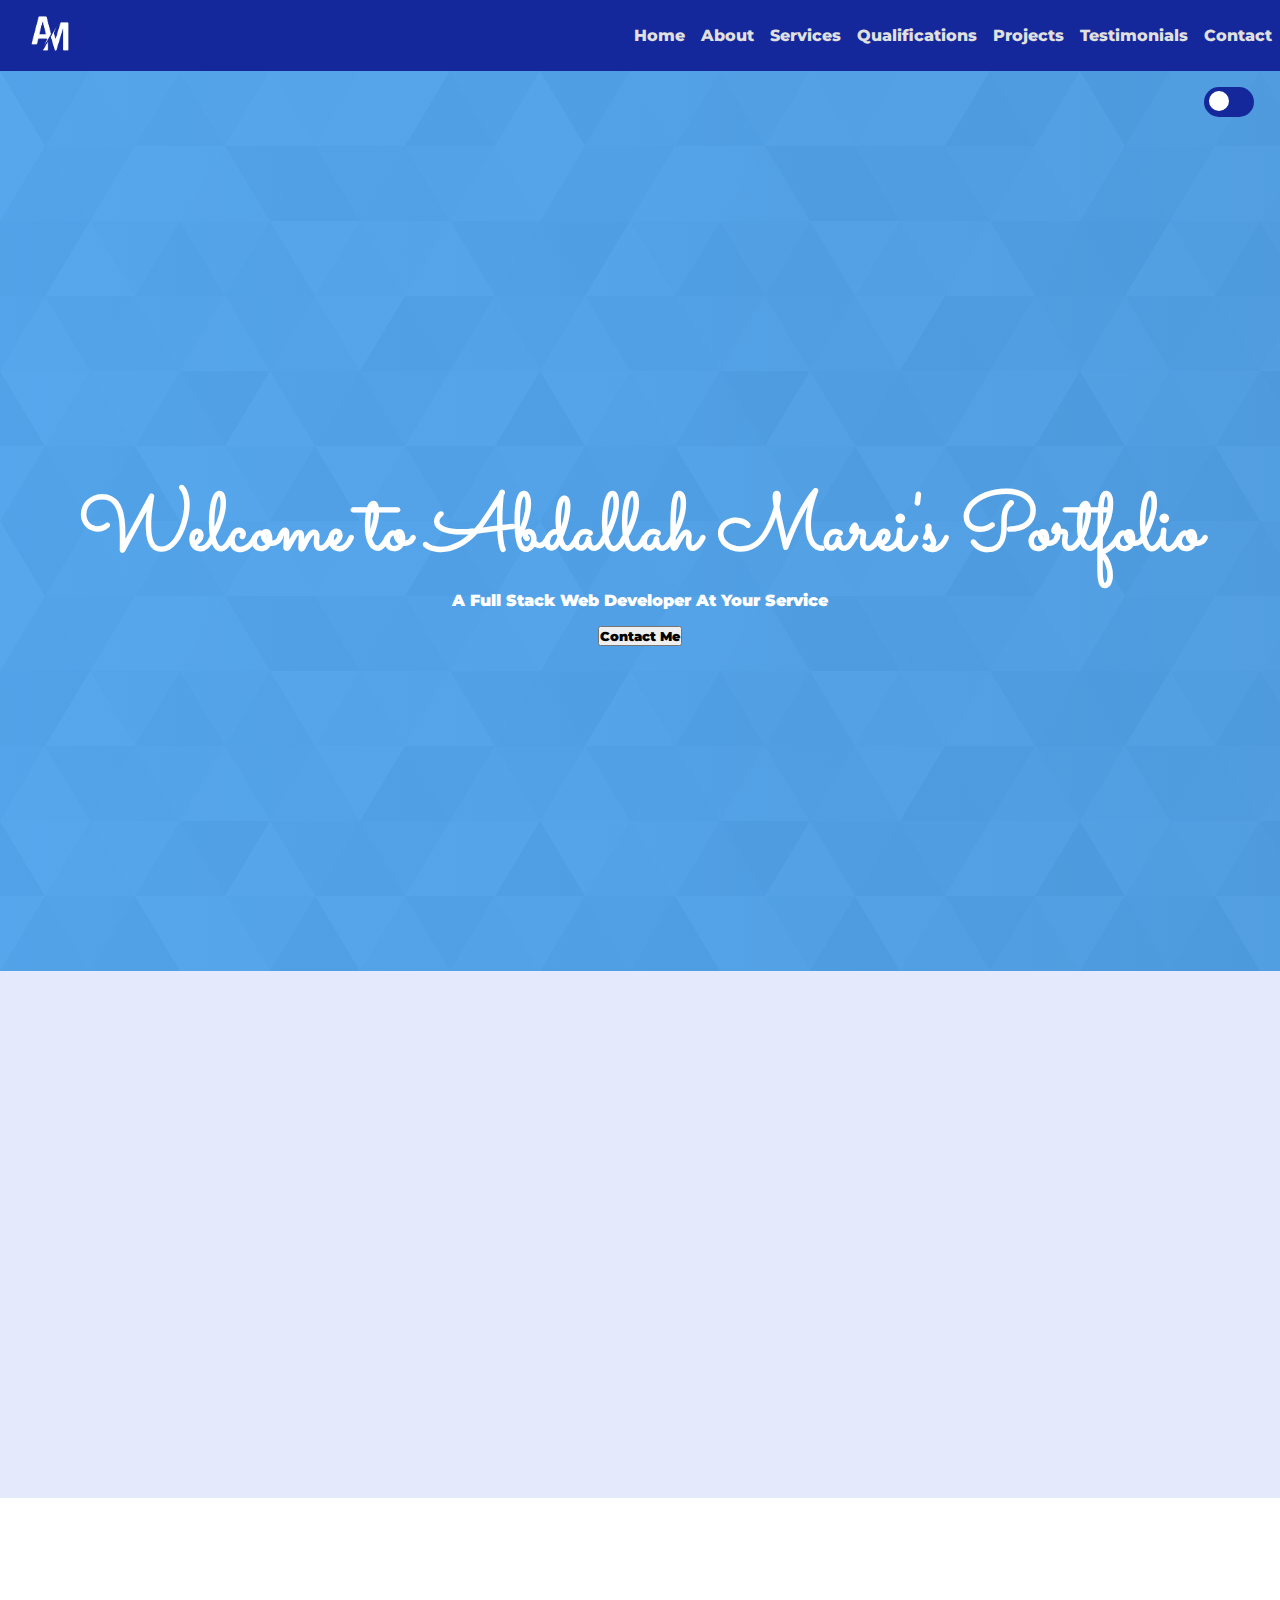
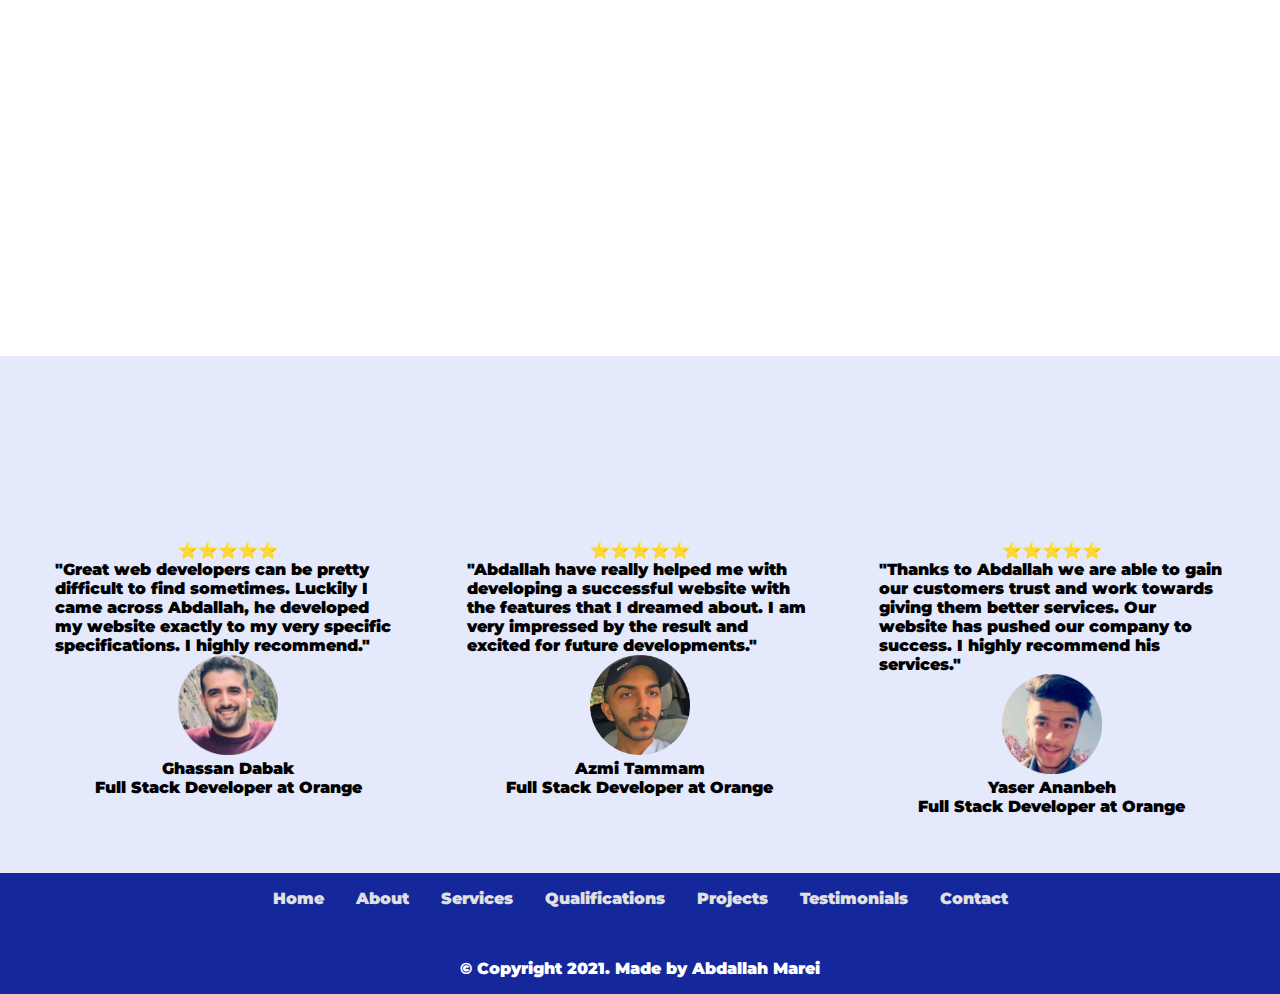
<file: Sourcecode/index.html>
<!DOCTYPE html>
<html lang="en">
<head>
    <meta charset="UTF-8">
    <meta http-equiv="X-UA-Compatible" content="IE=edge">
    <meta name="viewport" content="width=device-width, initial-scale=1.0">
    <meta name="description" content="The portfolio of full stack web developer Abdallah Marei">
    <meta name="keywords" content="HTML5, CSS3, Bootstrap v4.6">
    <link rel="stylesheet" href="https://cdn.jsdelivr.net/npm/bootstrap@4.6.0/dist/css/bootstrap.min.css" integrity="sha384-B0vP5xmATw1+K9KRQjQERJvTumQW0nPEzvF6L/Z6nronJ3oUOFUFpCjEUQouq2+l" crossorigin="anonymous">
    <link rel="stylesheet" href="https://cdnjs.cloudflare.com/ajax/libs/font-awesome/6.0.0-beta2/css/all.min.css" integrity="sha512-YWzhKL2whUzgiheMoBFwW8CKV4qpHQAEuvilg9FAn5VJUDwKZZxkJNuGM4XkWuk94WCrrwslk8yWNGmY1EduTA==" crossorigin="anonymous" referrerpolicy="no-referrer" />
    <link rel="stylesheet" href="https://unpkg.com/aos@next/dist/aos.css" />
    <link rel="stylesheet" href="style.css">
    
    <title>Abdallah Marei's Portfolio</title>
</head>
<body>
    <header>
    <nav class="navbar">
        <div class="logo">
            <a href="#home-page"><img src="images/logo1.png" alt="A picture of the logo for the website"></a>
        </div>
        <div class="toggle-button">
            <span class="bar"></span>
            <span class="bar"></span>
            <span class="bar"></span>
        </div>
        <div class="navbar-links">
            <ul>
                <li><a href="#home-page">Home</a></li>
                <li><a href="#about-page">About</a></li>
                <li><a href="#services-page">Services</a></li>
                <li><a href="skills.html">Qualifications</a></li>
                <li><a href="skills.html">Projects</a></li>
                <li><a href="#testimonials-page">Testimonials</a></li>
                <li><a href="contact.html">Contact</a></li>
            </ul>
        </div>
    </nav>
</header>
<main>

    <section id="home-page">
      <div class="dark-mode">
         <input type="checkbox" class="checkbox-darkmode" id="toggle-darkmode">

      </div>
        <div class="home" >
            <h1>Welcome to Abdallah Marei's Portfolio</h1>
            <p>A Full Stack Web Developer At Your Service</p>
            <a href="contact.html"><button type="button" class="btn btn-light"><strong>Contact Me</strong></button></a>
        </div>
    </section>

    <section class="about" id="about-page">
      <h2 data-aos="fade-up" data-aos-duration="2000"><strong>About</strong></h2>
      <hr data-aos="fade-up" data-aos-duration="2000">
      <div class="about-container">
        <div data-aos="fade-up" data-aos-duration="2000" class="description">
          <p>My name is Abdallah Marei and I am a full stack web developer. I graduated from the University of Jordan as a Mechanical Engineer but I realized quickly that it was not for me, that is why I decided to follow my passion and start my career as a developer. Changing my career was the best decision in my life because now work is no longer work it is fun.</p>
          <p>Feel free to contact me if you have any work you think I am suited for. I am looking forward to working with you.</p>
          <a href="Abdallah Marei Resume.pdf" download=""><button type="button" class="btn btn-primary"><strong>Download My CV</strong></button></a>
        </div>
        <div class="profile-picture">
          <img data-aos="fade-up" data-aos-duration="2000" src="images/abdallah.png" alt="A picture of Abdallah Marei">
        </div>
      </div>
    </section>

    <section class="services" id="services-page">
        <h2 data-aos="fade-up" data-aos-duration="2000"><strong>Services</strong></h2>
        <hr data-aos="fade-up" data-aos-duration="2000">
        <div class="services-container">
           <div data-aos="fade-up" data-aos-duration="2000" class="first-service">
            <i class="fas fa-desktop"></i>
            <h3><strong>Web development</strong></h3>
            <p>My skills in web development are versatile, I am an expert in Html5, CSS3, Javascript, PHP and React. In the future I am sure I will have more at my disposal.</p>
           </div>
           <div data-aos="fade-up" data-aos-duration="2000" class="second-service">
            <i class="fas fa-mobile-alt"></i>
            <h3><strong>Mobile App development</strong></h3>
            <p>Building Mobile applications is a necessity at this day and age, that is why I have learned Flutter and Swift to build IOS and Android applications for my clients.</p>
           </div>
           <div data-aos="fade-up" data-aos-duration="2000" class="third-container">
            <i class="fas fa-chalkboard-teacher"></i>
            <h3><strong>Programming Teacher</strong></h3>
            <p>In my spare time I like to teach Programming for other people because I think it is wrong not share ones knowledge with others. Which is why I regularly teach others.</p>
           </div>
        </div>
    </section>

    <section class="testimonials" id="testimonials-page">
        <h2 data-aos="fade-up" data-aos-duration="2000"><strong>Testimonials</strong></h2>
        <hr data-aos="fade-up" data-aos-duration="2000">
        <h3 data-aos="fade-up" data-aos-duration="2000"><strong>Here is what my clients have said about me</strong></h3>
        <div class="testimonials-container">
            <div class="first-testimonial">
                <p>⭐⭐⭐⭐⭐</p>
                <blockquote><strong>"Great web developers can be pretty difficult to find sometimes. Luckily I came across Abdallah, he developed my website exactly to my very specific specifications. I highly recommend."</strong></blockquote>
                <img src="images/ghassan.png" alt="A picture of Ghassan dabak">
                <p>Ghassan Dabak</p>
                <p>Full Stack Developer at Orange</p>
            </div>
            <div class="second-testimonial">
                <p>⭐⭐⭐⭐⭐</p>
                <blockquote><strong>"Abdallah have really helped me with developing a successful website with the features that I dreamed about. I am very impressed by the result and excited for future developments."</strong></blockquote>
                <img src="images/azmi.png" alt="A picture of Azmi Tammam">
                <p>Azmi Tammam</p>
                <p>Full Stack Developer at Orange</p>
            </div>
            <div class="third-testimonial">
                <p>⭐⭐⭐⭐⭐</p>
                <blockquote><strong>"Thanks to Abdallah we are able to gain our customers trust and work towards giving them better services. Our website has pushed our company to success. I highly recommend his services."</strong></blockquote>
                <img src="images/yaser.png" alt="A picture of Yaser Ananbeh">
                <p>Yaser Ananbeh</p>
                <p>Full Stack Developer at Orange</p>
            </div>
        </div>
        <div id="carouselExampleCaptions" class="carousel slide" data-ride="carousel">
            <ol class="carousel-indicators">
              <li data-target="#carouselExampleCaptions" data-slide-to="0" class="active"></li>
              <li data-target="#carouselExampleCaptions" data-slide-to="1"></li>
              <li data-target="#carouselExampleCaptions" data-slide-to="2"></li>
            </ol>
            <div  class="carousel-inner">
              <div class="carousel-item active">
                <img src="images/ghassan.png" class="d-block w-100" alt="A picture of Ghassan dabak">
                <div class="carousel-caption d-md-block">
                  <h5>"One of the best developers I met."</h5>
                  <p>Ghassan Dabak, Full Stack Developer at Orange</p>
                </div>
              </div>
              <div class="carousel-item">
                <img src="images/azmi.png" class="d-block w-100" alt="A picture of Azmi Tammam">
                <div class="carousel-caption d-md-block">
                  <h5>"You want a good product, go with Abdallah."</h5>
                  <p>Azmi Tammam, Full Stack Developer at Orange</p>
                </div>
              </div>
              <div class="carousel-item">
                <img src="images/yaser.png" class="d-block w-100" alt="A picture of Yaser Ananbeh">
                <div class="carousel-caption d-md-block">
                  <h5>"Fastest delivery of a website I have ever seen."</h5>
                  <p>Yaser Ananbeh, Full Stack Developer at Orange</p>
                </div>
              </div>
            </div>
            <a class="carousel-control-prev" href="#carouselExampleCaptions" role="button" data-slide="prev">
              <span class="carousel-control-prev-icon" aria-hidden="true"></span>
              <span class="sr-only">Previous</span>
            </a>
            <a class="carousel-control-next" href="#carouselExampleCaptions" role="button" data-slide="next">
              <span class="carousel-control-next-icon" aria-hidden="true"></span>
              <span class="sr-only">Next</span>
            </a>
          </div>
    </section>

    
</main>


        <footer>
             <div class="navbar-links-footer">
                <ul>
                    <li><a href="#home-page">Home</a></li>
                    <li><a href="#about-page">About</a></li>
                    <li><a href="#services-page">Services</a></li>
                    <li><a href="skills.html">Qualifications</a></li>
                    <li><a href="skills.html">Projects</a></li>
                    <li><a href="#testimonials-page">Testimonials</a></li>
                    <li><a href="contact.html">Contact</a></li>
                </ul>
             </div>
             <div class="icons">
               <a href="https://www.linkedin.com/in/abdallah-marei/" target="_blank"><i class="fab fa-linkedin-in"></i></a>
                <a href="https://github.com/AbdallahMarei" target="_blank"><i class="fab fa-github"></i></a>
                <a href="https://www.facebook.com/abdullah.mari" target="_blank"><i class="fab fa-facebook-f"></i></a>
             </div>
             <p>&copy Copyright 2021. Made by Abdallah Marei</p>
        </footer>




    <script src="https://code.jquery.com/jquery-3.5.1.slim.min.js" integrity="sha384-DfXdz2htPH0lsSSs5nCTpuj/zy4C+OGpamoFVy38MVBnE+IbbVYUew+OrCXaRkfj" crossorigin="anonymous"></script>
    <script src="https://cdn.jsdelivr.net/npm/bootstrap@4.6.0/dist/js/bootstrap.bundle.min.js" integrity="sha384-Piv4xVNRyMGpqkS2by6br4gNJ7DXjqk09RmUpJ8jgGtD7zP9yug3goQfGII0yAns" crossorigin="anonymous"></script>
    <script src="https://unpkg.com/aos@next/dist/aos.js"></script>
  <script>
    AOS.init();
  </script>
    <script src="script.js"></script>
</body>
</html>
</file>
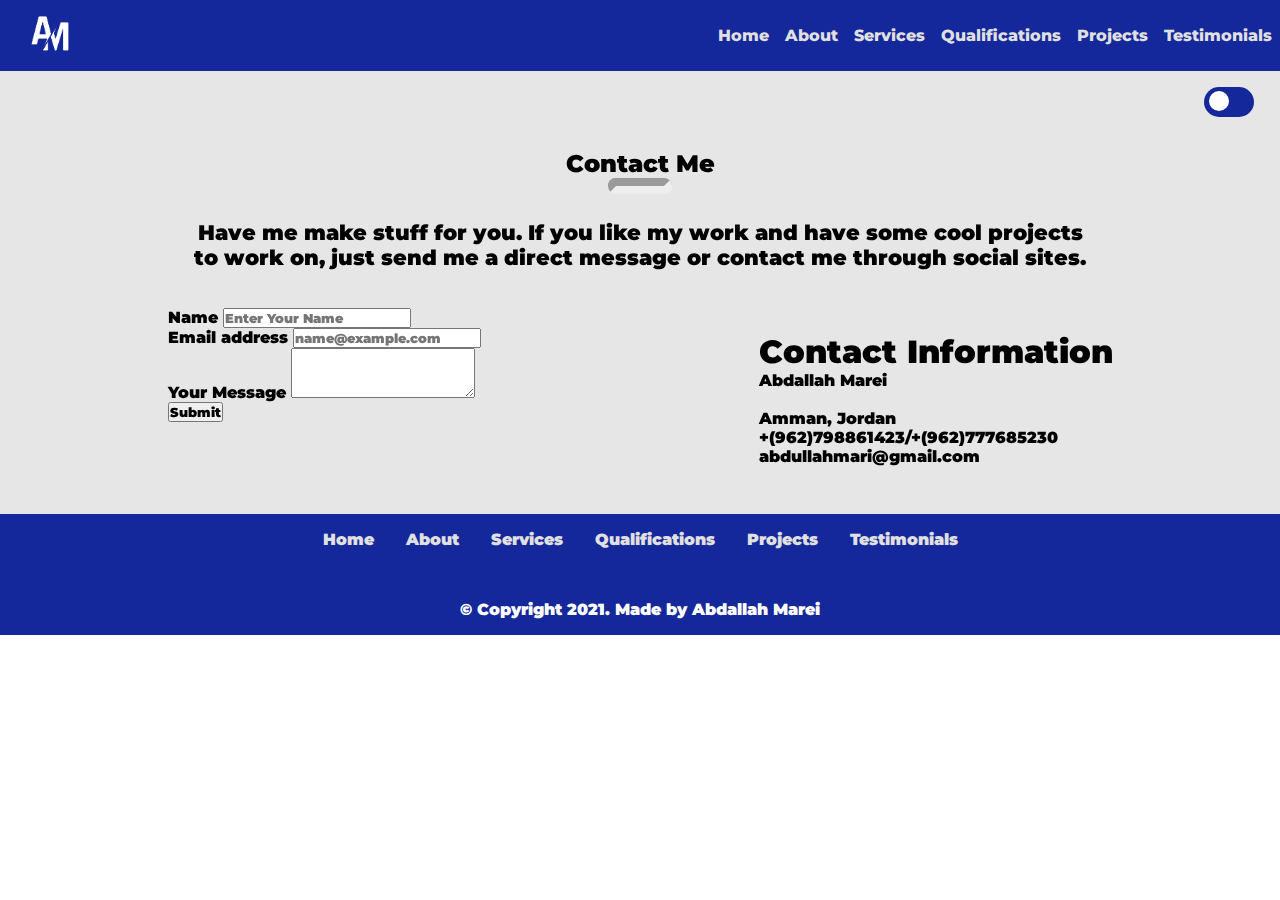
<file: Sourcecode/contact.html>
<!DOCTYPE html>
<html lang="en">
<head>
    <meta charset="UTF-8">
    <meta http-equiv="X-UA-Compatible" content="IE=edge">
    <meta name="viewport" content="width=device-width, initial-scale=1.0">
    <meta name="description" content="The portfolio of full stack web developer Abdallah Marei">
    <meta name="keywords" content="HTML5, CSS3, Bootstrap v4.6">
    <link rel="stylesheet" href="https://cdn.jsdelivr.net/npm/bootstrap@4.6.0/dist/css/bootstrap.min.css" integrity="sha384-B0vP5xmATw1+K9KRQjQERJvTumQW0nPEzvF6L/Z6nronJ3oUOFUFpCjEUQouq2+l" crossorigin="anonymous">
    <link rel="stylesheet" href="https://cdnjs.cloudflare.com/ajax/libs/font-awesome/6.0.0-beta2/css/all.min.css" integrity="sha512-YWzhKL2whUzgiheMoBFwW8CKV4qpHQAEuvilg9FAn5VJUDwKZZxkJNuGM4XkWuk94WCrrwslk8yWNGmY1EduTA==" crossorigin="anonymous" referrerpolicy="no-referrer" />
    <link rel="stylesheet" href="https://unpkg.com/aos@next/dist/aos.css" />
    <link rel="stylesheet" href="style.css">

    <title>Contact Me</title>
</head>
<body>
    <header>
    <nav class="navbar">
        <div class="logo">
            <a href="#home-page"><img src="images/logo1.png" alt="A picture of the logo for the website"></a>
        </div>
        <div class="toggle-button">
            <span class="bar"></span>
            <span class="bar"></span>
            <span class="bar"></span>
        </div>
        <div class="navbar-links">
            <ul>
                <li><a href="index.html">Home</a></li>
                <li><a href="index.html">About</a></li>
                <li><a href="index.html">Services</a></li>
                <li><a href="skills.html">Qualifications</a></li>
                <li><a href="skills.html">Projects</a></li>
                <li><a href="index.html">Testimonials</a></li>
            </ul>
        </div>
    </nav>
</header>

<main>
    <section class="contactme" id="contactme-page">
        <div class="dark-mode">
            <input type="checkbox" class="checkbox-darkmode" id="toggle-darkmode">
   
         </div>
        <h2 data-aos="fade-up" data-aos-duration="2000"><strong>Contact Me</strong></h2>
        <hr data-aos="fade-up" data-aos-duration="2000">
        <h3 data-aos="fade-up" data-aos-duration="2000"><strong>Have me make stuff for you. If you like my work and have some cool projects to work on, just send me a direct message or contact me through social sites.</strong></h3>
        <div class="contactme-container">
            <form data-aos="fade-up" data-aos-duration="2000" action="mailto:abdullahmari@gmail.com" enctype="text/plain" id="contact-form">
                <div class="form-group">
                    <label for="exampleFormControlInput1">Name</label>
                    <input type="text" class="form-control name-input" id="exampleFormControlInput1" placeholder="Enter Your Name" required>
                  </div>
                <div class="form-group">
                  <label for="exampleFormControlInput1">Email address</label>
                  <input type="email" class="form-control email-input" id="exampleFormControlInput1" placeholder="name@example.com" required>
                </div>
                <div class="form-group">
                  <label for="exampleFormControlTextarea1">Your Message</label>
                  <textarea class="form-control text-input" id="exampleFormControlTextarea1" rows="3" required></textarea>
                </div>
                <button type="submit" class="btn btn-primary"><strong>Submit</strong></button>
              </form>
            <div class="contact-info">
              <p data-aos="fade-up" data-aos-duration="2000">Contact Information</p>
              <p data-aos="fade-up" data-aos-duration="2000">Abdallah Marei</p>
              <br>
              <p data-aos="fade-up" data-aos-duration="2000"><i class="fas fa-map-marker-alt"></i> Amman, Jordan</p>
              <p data-aos="fade-up" data-aos-duration="2000"><i class="fas fa-phone"></i> +(962)798861423/+(962)777685230</p>
              <p data-aos="fade-up" data-aos-duration="2000"><i class="fas fa-envelope"></i> abdullahmari@gmail.com</p>

            </div>
        </div>
    </section>
</main>

<footer>
    <div class="navbar-links-footer">
       <ul>
           <li><a href="index.html">Home</a></li>
           <li><a href="index.html">About</a></li>
           <li><a href="index.html">Services</a></li>
           <li><a href="skills.html">Qualifications</a></li>
           <li><a href="skills.html">Projects</a></li>
           <li><a href="index.html">Testimonials</a></li>
       </ul>
    </div>
    <div class="icons">
      <a href="https://www.linkedin.com/in/abdallah-marei/" target="_blank"><i class="fab fa-linkedin-in"></i></a>
       <a href="https://github.com/AbdallahMarei" target="_blank"><i class="fab fa-github"></i></a>
       <a href="https://www.facebook.com/abdullah.mari" target="_blank"><i class="fab fa-facebook-f"></i></a>
    </div>
    <p>&copy Copyright 2021. Made by Abdallah Marei</p>
</footer>



    <script src="https://code.jquery.com/jquery-3.5.1.slim.min.js" integrity="sha384-DfXdz2htPH0lsSSs5nCTpuj/zy4C+OGpamoFVy38MVBnE+IbbVYUew+OrCXaRkfj" crossorigin="anonymous"></script>
    <script src="https://cdn.jsdelivr.net/npm/bootstrap@4.6.0/dist/js/bootstrap.bundle.min.js" integrity="sha384-Piv4xVNRyMGpqkS2by6br4gNJ7DXjqk09RmUpJ8jgGtD7zP9yug3goQfGII0yAns" crossorigin="anonymous"></script>
    <script src="https://unpkg.com/aos@next/dist/aos.js"></script>
  <script>
    AOS.init();
  </script>
    <script src="contactscript.js"></script>
</body>
</html>
</file>
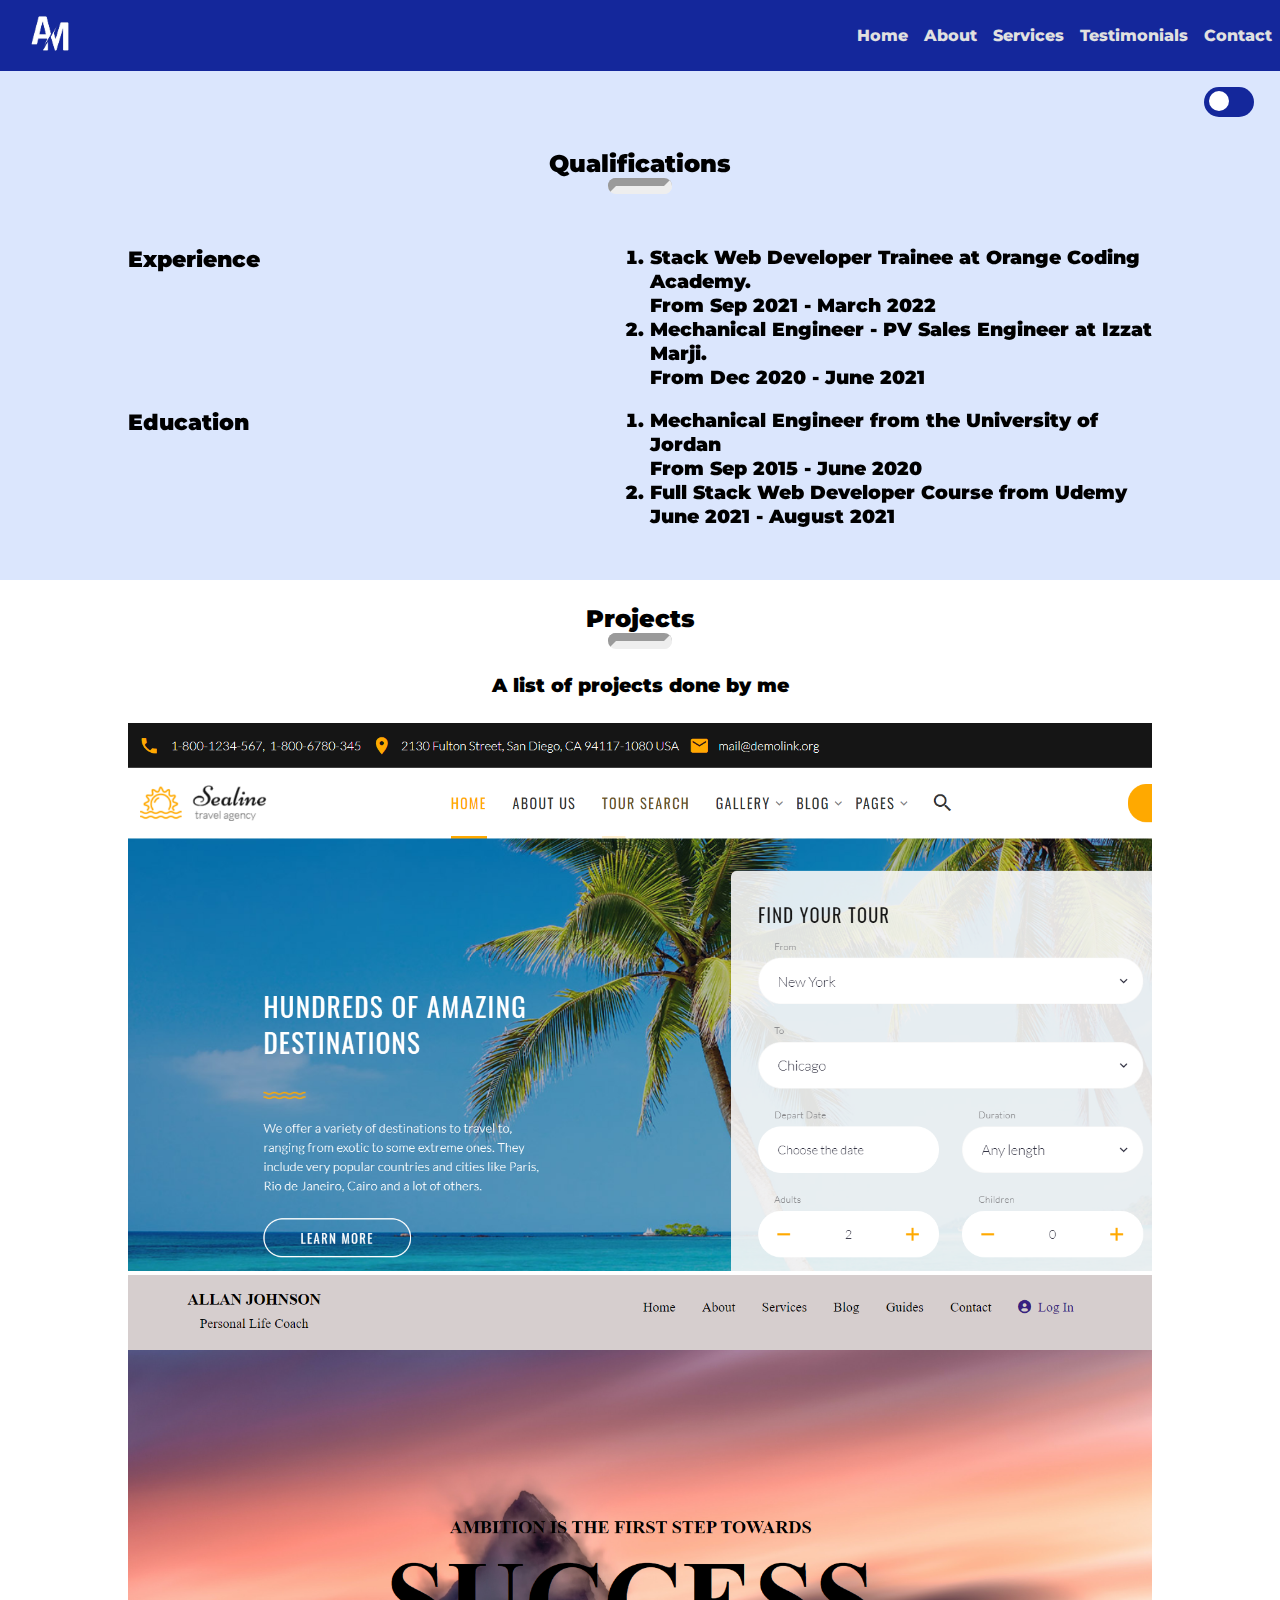
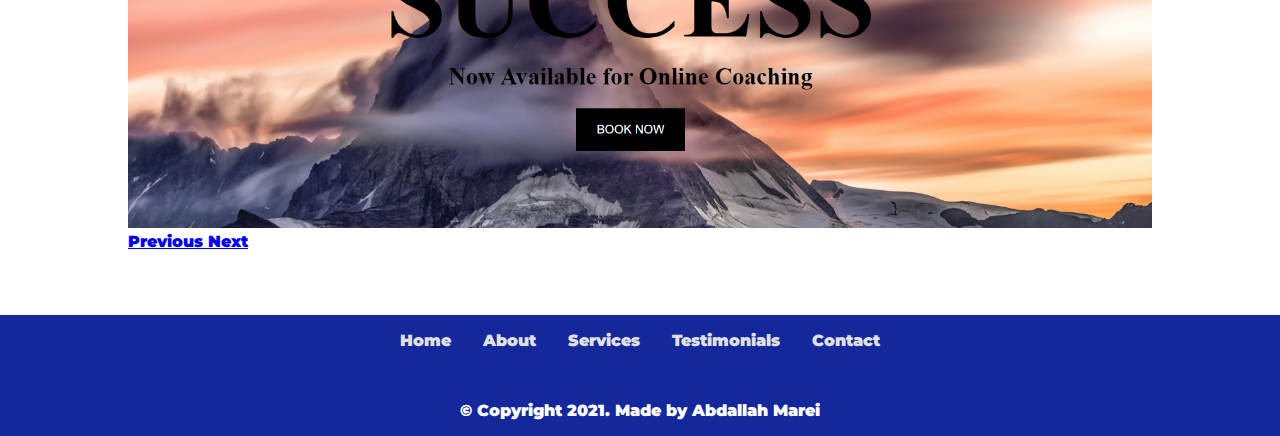
<file: Sourcecode/skills.html>
<!DOCTYPE html>
<html lang="en">
<head>
    <meta charset="UTF-8">
    <meta http-equiv="X-UA-Compatible" content="IE=edge">
    <meta name="viewport" content="width=device-width, initial-scale=1.0">
    <meta name="description" content="The portfolio of full stack web developer Abdallah Marei">
    <meta name="keywords" content="HTML5, CSS3, Bootstrap v4.6">
    <link rel="stylesheet" href="https://cdn.jsdelivr.net/npm/bootstrap@4.6.0/dist/css/bootstrap.min.css" integrity="sha384-B0vP5xmATw1+K9KRQjQERJvTumQW0nPEzvF6L/Z6nronJ3oUOFUFpCjEUQouq2+l" crossorigin="anonymous">
    <link rel="stylesheet" href="https://cdnjs.cloudflare.com/ajax/libs/font-awesome/6.0.0-beta2/css/all.min.css" integrity="sha512-YWzhKL2whUzgiheMoBFwW8CKV4qpHQAEuvilg9FAn5VJUDwKZZxkJNuGM4XkWuk94WCrrwslk8yWNGmY1EduTA==" crossorigin="anonymous" referrerpolicy="no-referrer" />
    <link rel="stylesheet" href="https://unpkg.com/aos@next/dist/aos.css" />
    <link rel="stylesheet" href="style.css">

    <title>Qualifications</title>
</head>
<body>
    <header>
        <nav class="navbar">
            <div class="logo">
                <a href="#home-page"><img src="images/logo1.png" alt="A picture of the logo for the website"></a>
            </div>
            <div class="toggle-button">
                <span class="bar"></span>
                <span class="bar"></span>
                <span class="bar"></span>
            </div>
            <div class="navbar-links">
                <ul>
                    <li><a href="index.html">Home</a></li>
                    <li><a href="index.html">About</a></li>
                    <li><a href="index.html">Services</a></li>
                    <li><a href="index.html">Testimonials</a></li>
                    <li><a href="contact.html">Contact</a></li>
                </ul>
            </div>
        </nav>
    </header>

    <main>
        <section class="qualifications" id="qualifications-page">
            <div class="dark-mode">
                <input type="checkbox" class="checkbox-darkmode" id="toggle-darkmode">
       
             </div>
            <h2 data-aos="fade-up" data-aos-duration="2000"><strong>Qualifications</strong></h2>
            <hr data-aos="fade-up" data-aos-duration="2000">
            <div class="table">
            <div class="first-cell">
                <h3 data-aos="fade-up" data-aos-duration="2000"><strong>Experience</strong></h3>
            </div>
            <div data-aos="fade-up" data-aos-duration="2000" class="second-cell">
                <ol>
                    <li><strong>Stack Web Developer Trainee</strong>  at Orange Coding Academy.
                        <p>From Sep 2021 - March 2022</p>
                    </li>
                    <li><strong>Mechanical Engineer - PV Sales Engineer</strong> at Izzat Marji.
                        <p>From Dec 2020 - June 2021</p> 
                    </li>
                </ol>
            </div>
            <div class="first-cell">
                <h3 data-aos="fade-up" data-aos-duration="2000"><strong>Education</strong></h3>
            </div>
            <div data-aos="fade-up" data-aos-duration="2000" class="second-cell">
                <ol>
                    <li><strong>Mechanical Engineer</strong> from the University of Jordan
                        <p>From Sep 2015 - June 2020</p>
                    </li>
                    <li><strong>Full Stack Web Developer Course</strong> from Udemy
                        <p>June 2021 - August 2021</p> 
                    </li>
                </ol>
            </div>
        </div>
        </section>
        
    
        <section class="projects" id="projects-page">
            <h2><strong>Projects</strong></h2>
            <hr>
            <h3><strong>A list of projects done by me</strong></h3>
            <div id="carouselExampleFade" class="carousel slide carousel-fade" data-ride="carousel" style="width: 80%; margin: 0 auto;">
                <div class="carousel-inner">
                  <div class="carousel-item active">
                    <a href="sealine/sealine.html"><img src="images/project1.PNG" class="d-block" alt="A picture of my first project"></a>
                  </div>
                  <div class="carousel-item">
                    <a href="lifecoach/lifecoach.html"><img src="images/project2.PNG" class="d-block" alt="A picture of my second project"></a>
                  </div>
                </div>
                <a class="carousel-control-prev" href="#carouselExampleFade" role="button" data-slide="prev">
                  <span class="carousel-control-prev-icon" aria-hidden="true"></span>
                  <span class="sr-only">Previous</span>
                </a>
                <a class="carousel-control-next" href="#carouselExampleFade" role="button" data-slide="next">
                  <span class="carousel-control-next-icon" aria-hidden="true"></span>
                  <span class="sr-only">Next</span>
                </a>
              </div>
        </section>
    </main>


<footer>
    <div class="navbar-links-footer">
       <ul>
           <li><a href="index.html">Home</a></li>
           <li><a href="index.html">About</a></li>
           <li><a href="index.html">Services</a></li>
           <li><a href="index.html">Testimonials</a></li>
           <li><a href="contact.html">Contact</a></li>
       </ul>
    </div>
    <div class="icons">
      <a href="https://www.linkedin.com/in/abdallah-marei/" target="_blank"><i class="fab fa-linkedin-in"></i></a>
       <a href="https://github.com/AbdallahMarei" target="_blank"><i class="fab fa-github"></i></a>
       <a href="https://www.facebook.com/abdullah.mari" target="_blank"><i class="fab fa-facebook-f"></i></a>
    </div>
    <p>&copy Copyright 2021. Made by Abdallah Marei</p>
</footer>


    <script src="https://code.jquery.com/jquery-3.5.1.slim.min.js" integrity="sha384-DfXdz2htPH0lsSSs5nCTpuj/zy4C+OGpamoFVy38MVBnE+IbbVYUew+OrCXaRkfj" crossorigin="anonymous"></script>
    <script src="https://cdn.jsdelivr.net/npm/bootstrap@4.6.0/dist/js/bootstrap.bundle.min.js" integrity="sha384-Piv4xVNRyMGpqkS2by6br4gNJ7DXjqk09RmUpJ8jgGtD7zP9yug3goQfGII0yAns" crossorigin="anonymous"></script>
    <script src="https://unpkg.com/aos@next/dist/aos.js"></script>
  <script>
    AOS.init();
  </script>
    <script src="script.js"></script>
</body>
</html>
</file>
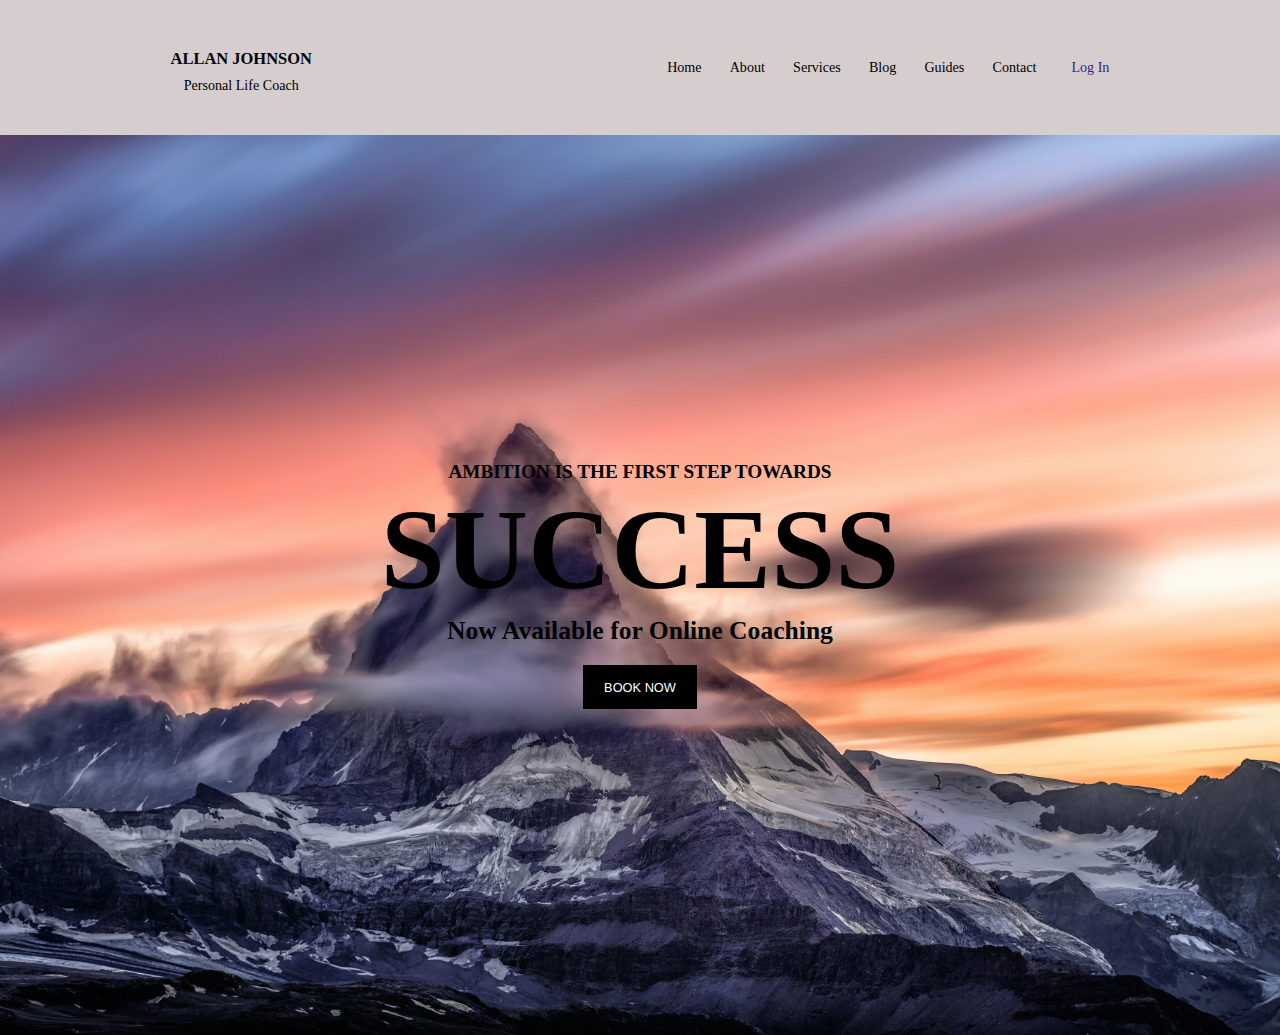
<file: Sourcecode/lifecoach/lifecoach.html>
<!DOCTYPE html>
<html lang="en">
<head>
    <meta charset="UTF-8">
    <meta http-equiv="X-UA-Compatible" content="IE=edge">
    <meta name="viewport" content="width=device-width, initial-scale=1.0">
    <title>ALLAN</title>
    <link rel="stylesheet" href="style.css">
    <link rel="stylesheet" href="https://cdnjs.cloudflare.com/ajax/libs/font-awesome/6.0.0-beta2/css/all.min.css" integrity="sha512-YWzhKL2whUzgiheMoBFwW8CKV4qpHQAEuvilg9FAn5VJUDwKZZxkJNuGM4XkWuk94WCrrwslk8yWNGmY1EduTA==" crossorigin="anonymous" referrerpolicy="no-referrer" />
</head>
<body>
    <nav class="navbar">
        <div class="brand">
            <h3>ALLAN JOHNSON</h3>
            <p>Personal Life Coach</p>
        </div>
        <a href="#" class="toggle-button">
            <span class="bar"></span>
            <span class="bar"></span>
            <span class="bar"></span>
        </a>
        <div class="navbar-links">
            <ul>
                <li><a href="#">Home</a></li>
                <li><a href="#">About</a></li>
                <li><a href="#">Services</a></li>
                <li><a href="#">Blog</a></li>
                <li><a href="#">Guides</a></li>
                <li><a href="#">Contact</a></li>
            </ul>
            <a href="#" class="icon"><i class="fas fa-user-circle"></i>Log In</a>
        </div>
    </nav>
    <section class="one">
        <div class="home">
            <h4>AMBITION IS THE FIRST STEP TOWARDS</h4>
            <h1>SUCCESS</h1>
            <h3>Now Available for Online Coaching</h3>
            <button type="button" class="book-now">BOOK NOW</button>
        </div>
    </section>
      <script src="script.js"></script>
</body>
</html>
</file>
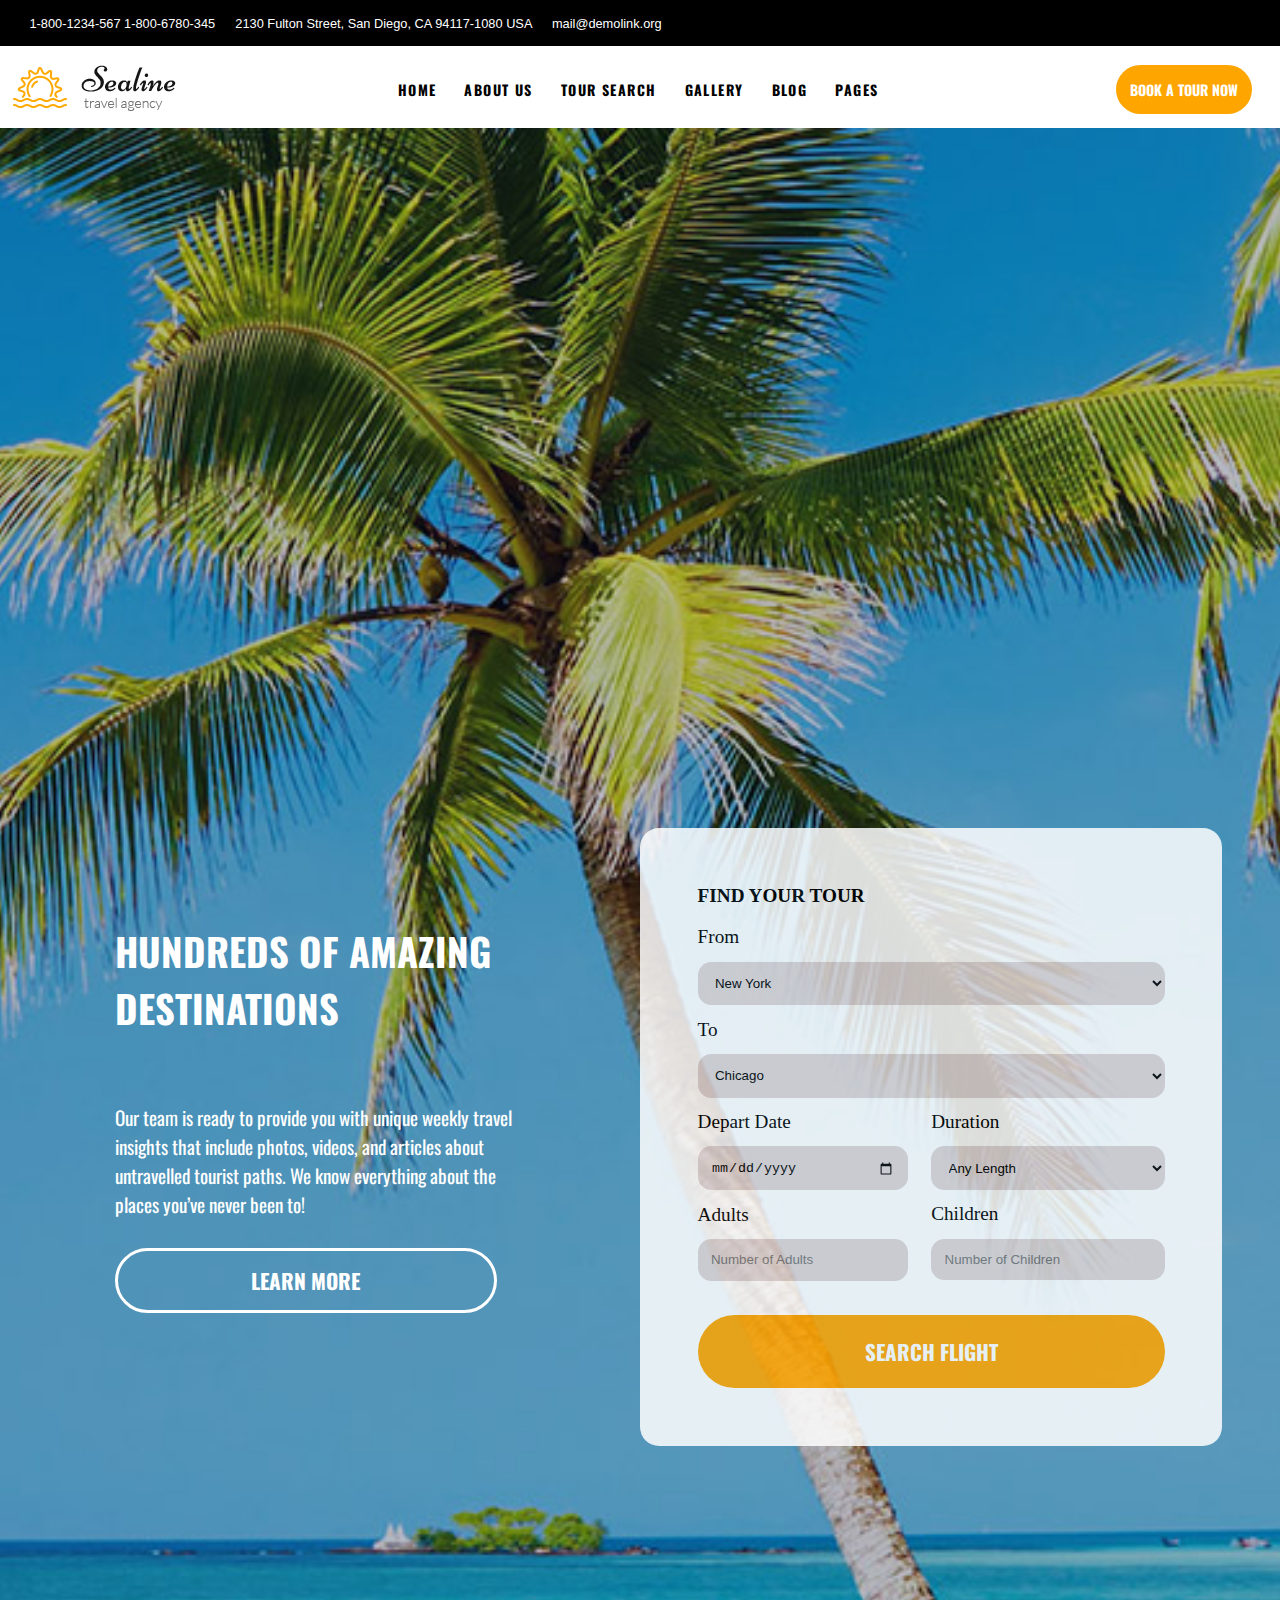
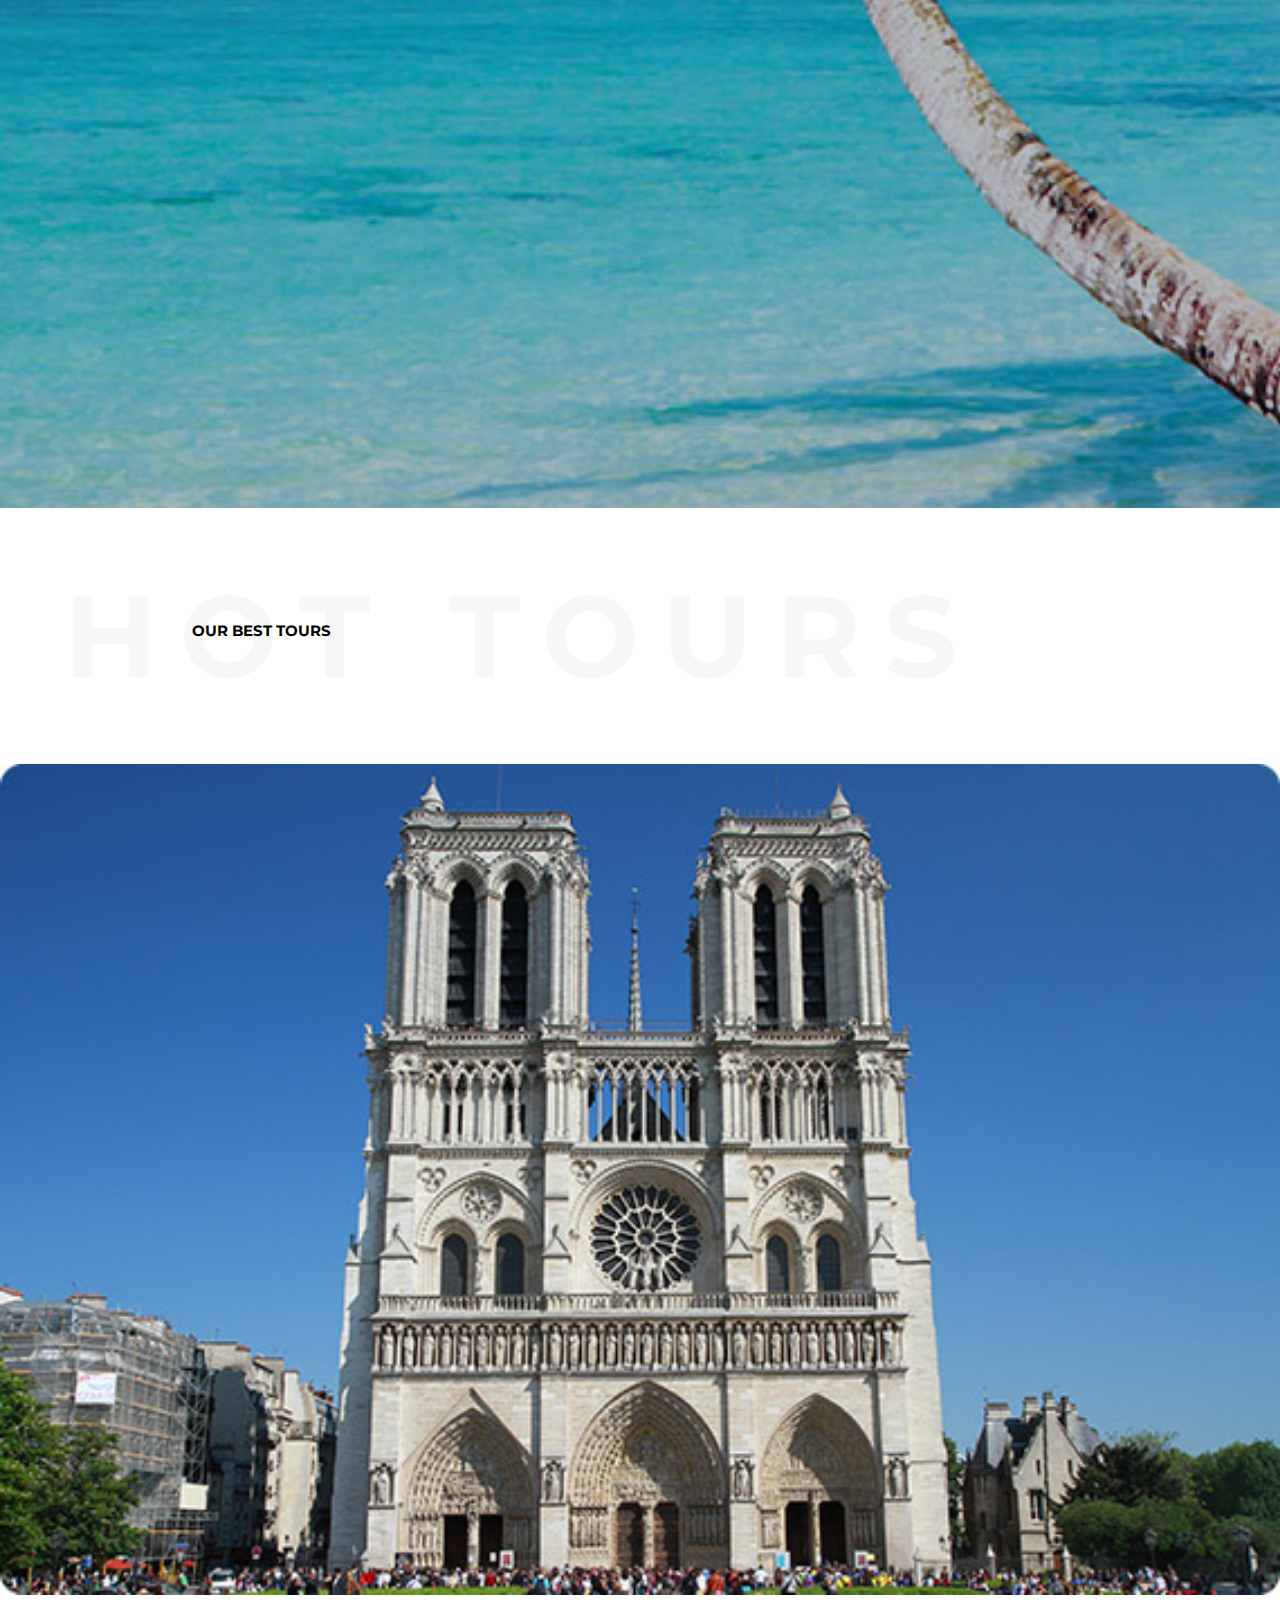
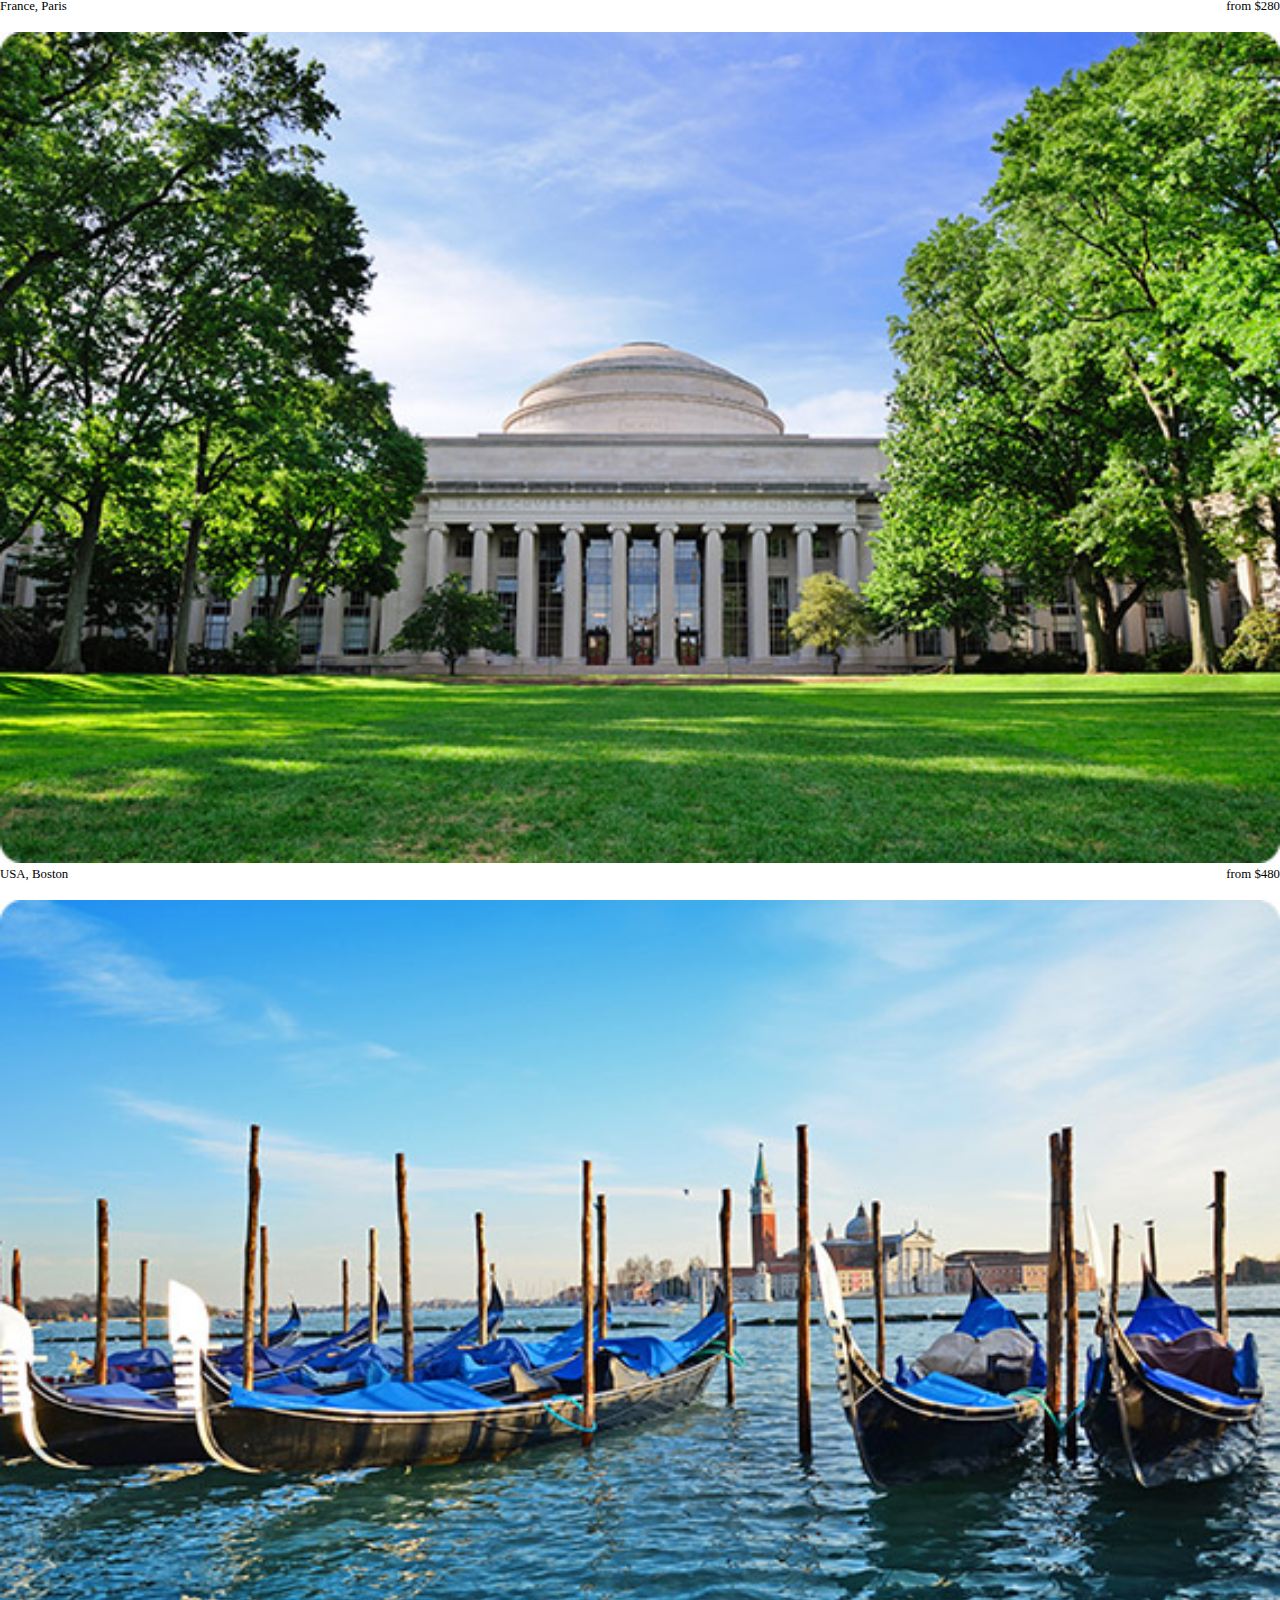
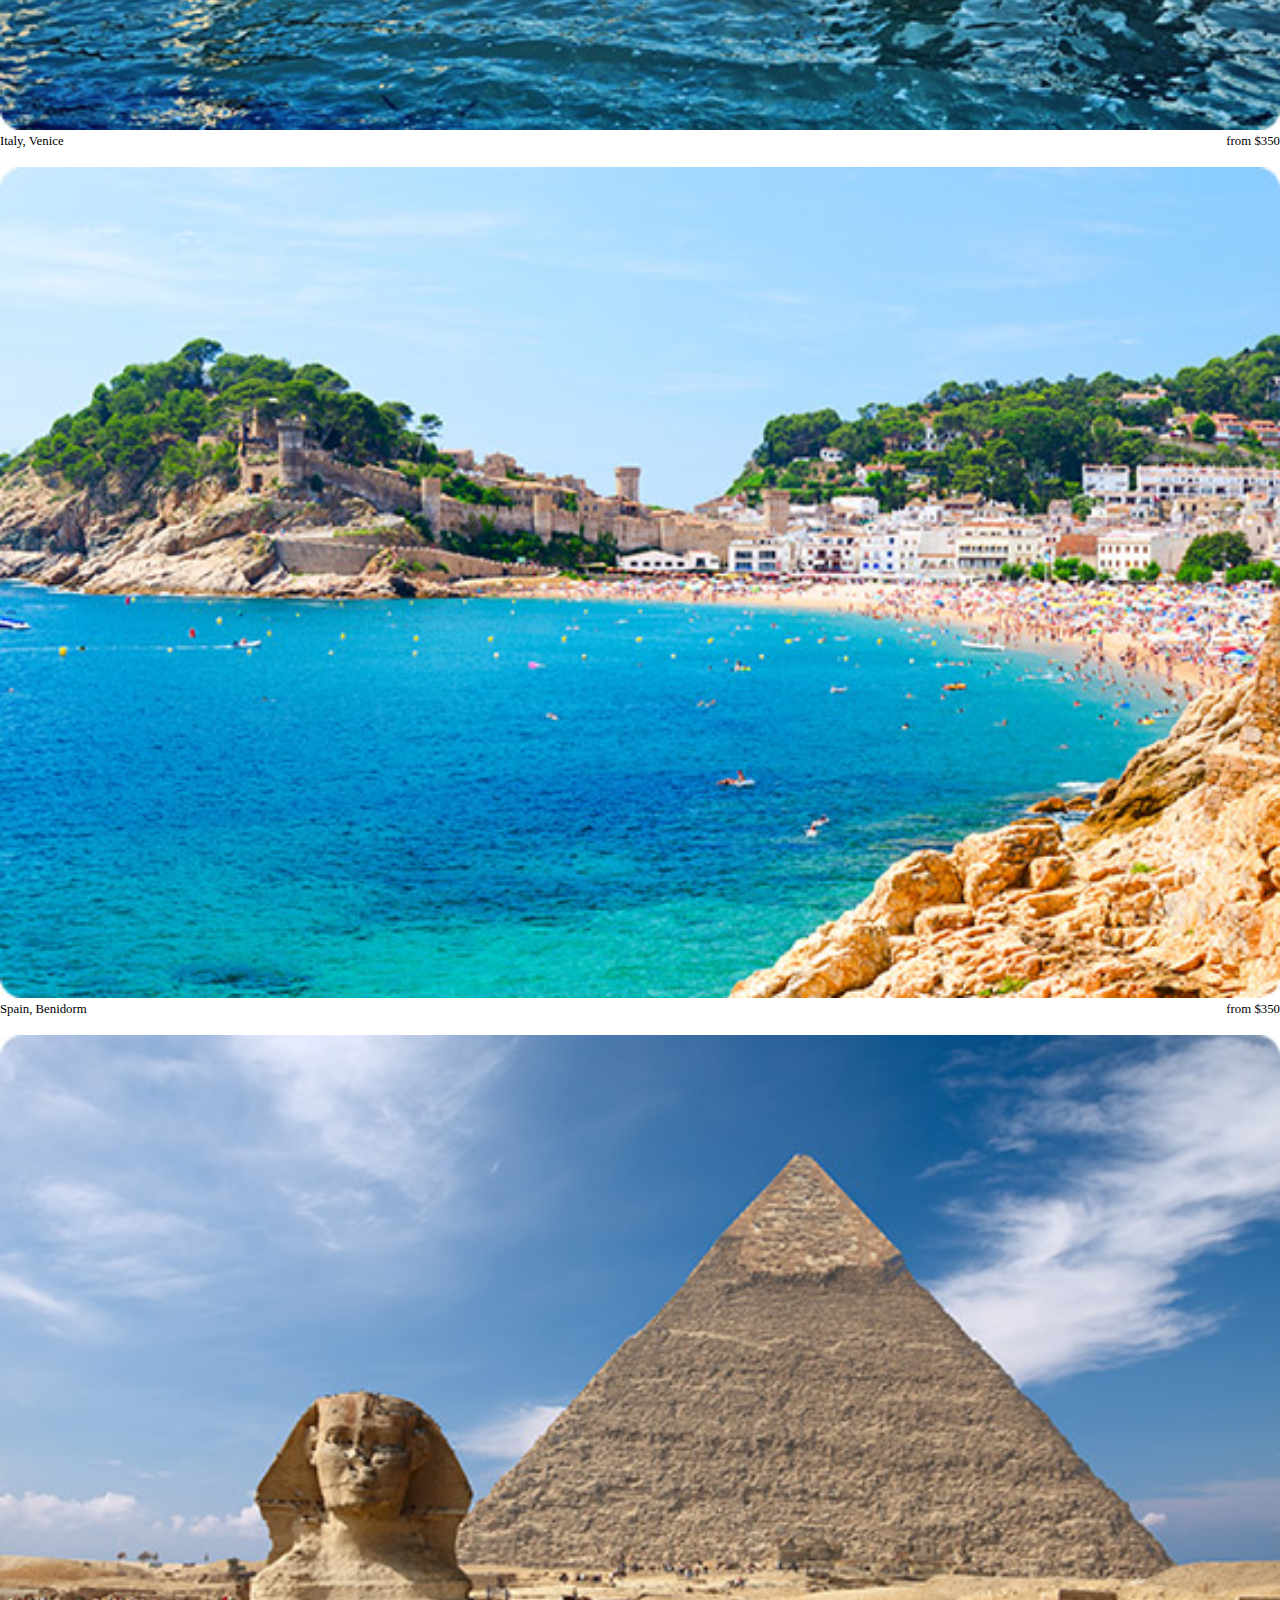
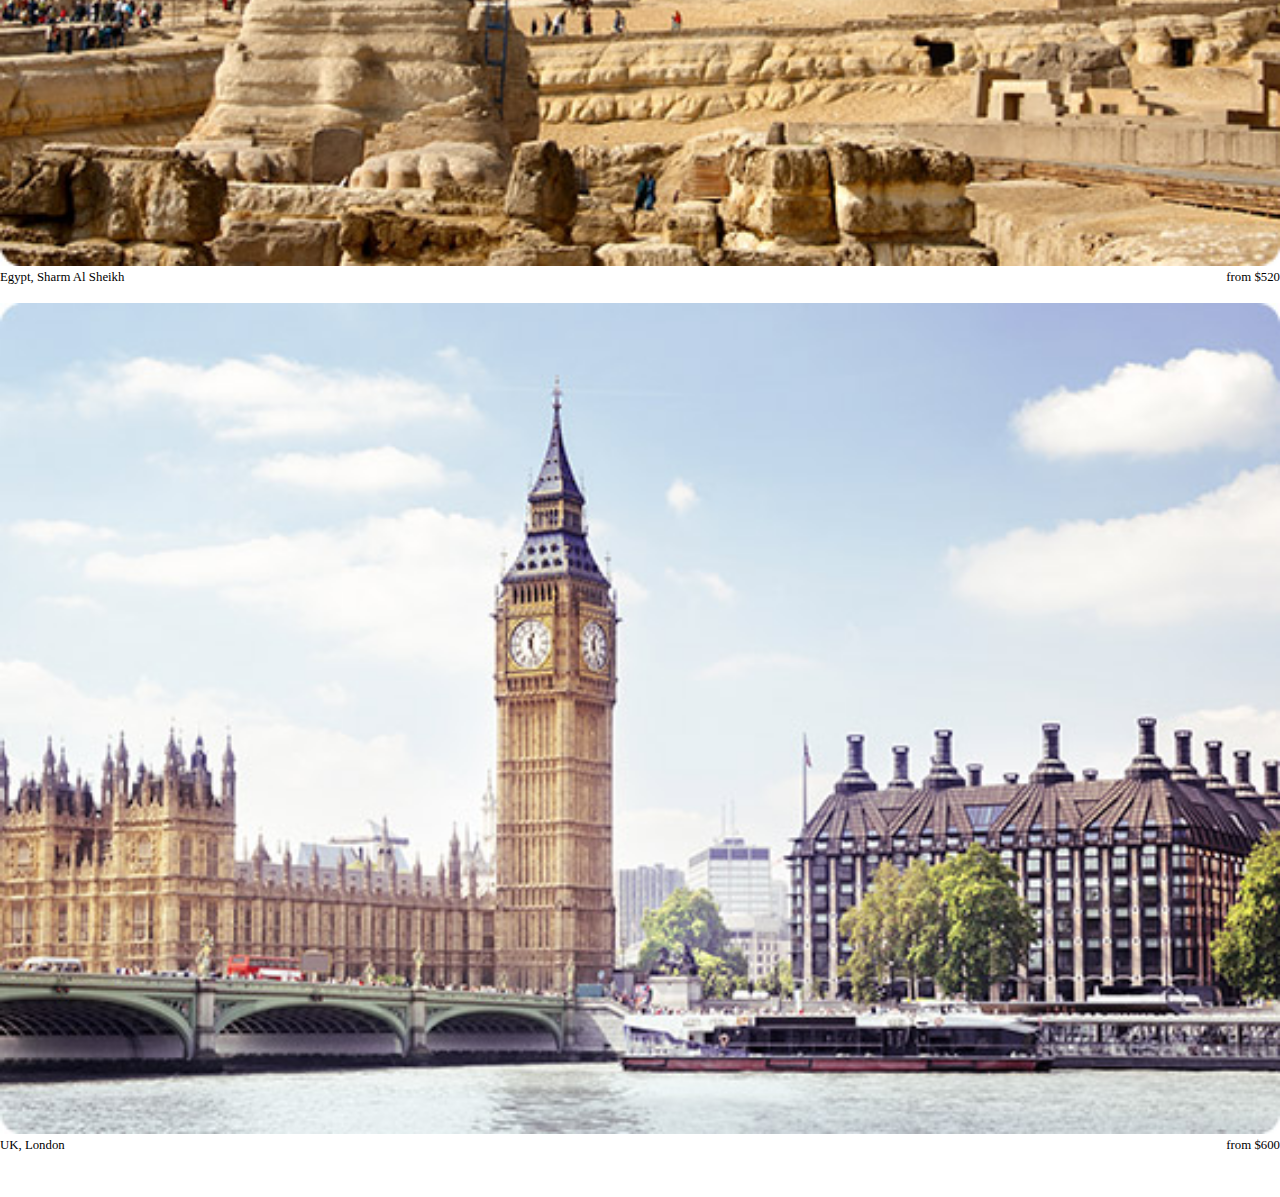
<file: Sourcecode/sealine/sealine.html>
<!DOCTYPE html>
<html lang="en">
<head>
    <meta charset="UTF-8">
    <meta http-equiv="X-UA-Compatible" content="IE=edge">
    <meta name="viewport" content="width=device-width, initial-scale=1.0">
    <title>Sealine</title>
    <link rel="stylesheet" href="https://cdn.jsdelivr.net/npm/bootstrap@4.6.0/dist/css/bootstrap.min.css" integrity="sha384-B0vP5xmATw1+K9KRQjQERJvTumQW0nPEzvF6L/Z6nronJ3oUOFUFpCjEUQouq2+l" crossorigin="anonymous">
    <link rel="stylesheet" href="style.css">
    <link rel="stylesheet" href="https://cdnjs.cloudflare.com/ajax/libs/font-awesome/6.0.0-beta2/css/all.min.css" integrity="sha512-YWzhKL2whUzgiheMoBFwW8CKV4qpHQAEuvilg9FAn5VJUDwKZZxkJNuGM4XkWuk94WCrrwslk8yWNGmY1EduTA==" crossorigin="anonymous" referrerpolicy="no-referrer" />
</head>
<body>
    <header>
        <div class="infobar">
            <div class="phones">
                <i class="fas fa-phone"></i> 1-800-1234-567 1-800-6780-345 <i class="fas fa-map-marker-alt"></i> 2130 Fulton Street, San Diego, CA 94117-1080 USA 
                <i class="fas fa-envelope"></i> mail@demolink.org
            </div>
            <div class="icons">
                <i class="fab fa-facebook-f"></i>
                <i class="fab fa-twitter"></i>
                <i class="fab fa-instagram"></i>
                <i class="fab fa-google-plus-g"></i>
                <i class="fab fa-linkedin-in"></i>
            </div>
        </div>
        <nav class="navbar">
            <div class="image">
                <img src="sealine.png" alt="The logo of the website">
            </div>
            <a href="#" class="toggle-button">
                <span class="bar"></span>
                <span class="bar"></span>
                <span class="bar"></span>
            </a>
            <div class="navbar-links">
                <ul>
                    <li><a href="#">HOME</a></li>
                    <li><a href="#">ABOUT US</a></li>
                    <li><a href="#">TOUR SEARCH</a></li>
                    <li><a href="#">GALLERY</a></li>
                    <li><a href="#">BLOG</a></li>
                    <li><a href="#">PAGES</a></li>
                </ul>
                <a href="#"><i class="fas fa-search"></i></a>
            </div>
        <div class="booking-btn">
            <button type="button">BOOK A TOUR NOW</button>
        </div>
        </nav>
    </header>
    <div class="home">
        <div class="left">
            <h3>HUNDREDS OF AMAZING DESTINATIONS</h3>
            <i class="fas fa-water"></i>
            <p>Our team is ready to provide you with unique weekly travel insights that include photos, videos, and articles about untravelled tourist paths. We know everything about the places you’ve never been to!</p>
            <button type="button" class="learn-more"><p>LEARN MORE</p> </button>
        </div>
        <div class="right">
            <form action="#" method="POST">
                <fieldset>
                    <h4>FIND YOUR TOUR</h4>
                    <label for="city">From</label><br>
                    <select name="city" id="city">
                        <option value="new york">New York</option>
                        <option value="lisbon">Lisbon</option>
                        <option value="stockholm">Stockholm</option>
                    </select><br>
                    <label for="to-city">To</label><br>
                    <select name="to-city" id="to-city">
                        <option value="chicago">Chicago</option>
                        <option value="madrid">Madrid</option>
                        <option value="paris">Paris</option>
                    </select>
                    <div class="insideform">
                    <div class="insideform1">
                    <label for="depdate">Depart Date</label><br>
                    <input type="date" name="depdate" id="depdate" placeholder="Choose the date"><br>
                    <label for="adults">Adults</label><br>
                    <input type="number" placeholder="Number of Adults">
                    </div>
                    <div class="insideform2">
                        <label for="duration">Duration</label><br>
                        <select name="duration" id="duration">
                            <option value="anylength">Any Length</option>
                            <option value="2days">2 Days</option>
                            <option value="3days">3 Days</option>
                            <option value="4days">4 Days</option>
                        </select><br>
                        <label for="child">Children</label><br>
                        <input type="number" placeholder="Number of Children" class="children">
                    </div>
                </div>
                <button type="button" class="search-btn">SEARCH FLIGHT</button>
                </fieldset>
            </form>
        </div>
    </div>
    <section>
        <div class="heading">
            <h2>HOT TOURS</h2>
            <h3>OUR BEST TOURS</h3>
        </div>
   <div class="container">
        <div class="row">
            <div class="col-lg-4 col-md-6 col-sm-12">
                <div class="card" style="width: 18rem;">
                    <img src="cath.jpg" class="card-img-top" alt="...">
                    <div class="card-body">
                      <p class="card-text">France, Paris</p>
                      <p class="card-text"> from $280</p>
                    </div>
                  </div>
            </div>
            <div class="col-lg-4 col-md-6 col-sm-12">
                <div class="card" style="width: 18rem;">
                    <img src="dc.jpg" class="card-img-top" alt="...">
                    <div class="card-body">
                      <p class="card-text">USA, Boston</p>
                      <p class="card-text">from $480</p>
                    </div>
                  </div>
            </div>
            <div class="col-lg-4 col-md-6 col-sm-12">
                <div class="card" style="width: 18rem;">
                    <img src="venice.jpg" class="card-img-top" alt="...">
                    <div class="card-body">
                      <p class="card-text">Italy, Venice</p>
                      <p class="card-text">from $350</p>
                    </div>
                  </div>
            </div>
            <div class="col-lg-4 col-md-6 col-sm-12">
                <div class="card" style="width: 18rem;">
                    <img src="spain.jpg" class="card-img-top" alt="...">
                    <div class="card-body">
                      <p class="card-text">Spain, Benidorm</p>
                      <p class="card-text"> from $350</p>
                    </div>
                  </div>
            </div>
            <div class="col-lg-4 col-md-6 col-sm-12">
                <div class="card" style="width: 18rem;">
                    <img src="egypt.jpg" class="card-img-top" alt="...">
                    <div class="card-body">
                      <p class="card-text">Egypt, Sharm Al Sheikh</p>
                      <p class="card-text">from $520</p>
                    </div>
                  </div>
            </div>
            <div class="col-lg-4 col-md-6 col-sm-12">
                <div class="card" style="width: 18rem;">
                    <img src="london.jpg" class="card-img-top" alt="...">
                    <div class="card-body">
                      <p class="card-text">UK, London</p>
                      <p class="card-text">from $600</p>
                    </div>
                  </div>
            </div>
        </div>
   </div>
</section>
<script src="https://code.jquery.com/jquery-3.5.1.slim.min.js" integrity="sha384-DfXdz2htPH0lsSSs5nCTpuj/zy4C+OGpamoFVy38MVBnE+IbbVYUew+OrCXaRkfj" crossorigin="anonymous"></script>
<script src="https://cdn.jsdelivr.net/npm/bootstrap@4.6.0/dist/js/bootstrap.bundle.min.js" integrity="sha384-Piv4xVNRyMGpqkS2by6br4gNJ7DXjqk09RmUpJ8jgGtD7zP9yug3goQfGII0yAns" crossorigin="anonymous"></script>
    <!-- <script src="script.js"></script> -->
</body>
</html>
</file>
<file: Sourcecode/style.css>
@import url('https://fonts.googleapis.com/css2?family=Montserrat:wght@200&family=Sacramento&display=swap');
*{
    box-sizing: border-box;
    margin: 0;
    padding: 0;
    font-family: 'Montserrat', sans-serif;
    font-weight: 900;
}
html{
    scroll-behavior: smooth;
}

hr{
   width: 5%; 
   margin: 0 auto;
   border-width: 0.5em;
   border-radius: 2em;
   background-color: #0062B9;
   margin-bottom: 2%;
}

/* navbar */

header{
    position: sticky;
    top: 0;
    z-index: 100;
}
.navbar{
    background-color: #14279B;
    display: flex;
    align-items: center;
    justify-content: space-between;
  
}
/* .logo h3{
    font-family: 'Sacramento', cursive;
    font-weight: bolder;
    color: white;
    margin: 0.75rem;
} */
.logo img{
    width: 100%;
    height: auto;
    max-width: 100px;
}


.navbar-links ul{
    display: flex;
    list-style: none;
    padding: 0;
    margin: 0;
}

.navbar-links ul li{
    font-family: 'Montserrat', sans-serif;
}

.navbar-links ul li a{
    text-decoration: none;
    color: rgb(224, 224, 224);
    font-size: 1em;
    padding: 0.5em;
    display: block;
    font-weight: 800;
    transition: 0.3s;
}
.navbar-links ul li a:hover{
    color: white;
    transform: scale(1.1);
}

.toggle-button{
    position: absolute;
    top: 1.5rem;
    right: 1rem;
    display: none;
    flex-direction: column;
    justify-content: space-between;
    width: 30px;
    height: 20px;
    cursor: pointer;
}
.toggle-button .bar{
    height: 3px;
    width: 100%;
    background-color: white;
    border-radius: 10px;
}


/* home */

#home-page{
    background:linear-gradient(to right, rgba(45, 145, 233, 0.8), rgba(39, 134, 218, 0.8)), url("homebackground.svg") center;
    height: 100vh;
    background-size: cover;
    color: white;
    font-family: 'Montserrat', sans-serif;
    position: relative;
}

/* darkmode */

.dark-mode{
    position: relative;
    height: 40px;
}
#toggle-darkmode{
    -webkit-appearance: none;
    appearance: none;
    height: 30px;
    width: 50px;
    background-color: #14279B;
    margin-top: 1rem;
    position: absolute;
    right: 2%;
    border-radius: 20px;
    cursor: pointer;
}
#toggle-darkmode::after{
    content: "";
    position: absolute;
    height: 20px;
    width: 20px;
    background-color: #ffffff;
    top: 4.5px;
    left: 5px;
    border-radius: 50%;
}
.dark-theme .navbar{
    background-color: black;
    color: white;
}
.dark-theme #toggle-darkmode{
    background-color: black;
}
.dark-theme #home-page{
    background:linear-gradient(to right, rgba(41, 45, 48, 0.836), rgba(50, 57, 63, 0.8)), url("homebackground.svg") center;
}
.dark-theme #toggle-darkmode::after{
    background-color: transparent;
    box-shadow: 5px 5px #ffffff;
    left: 20px;
    top: -0.5px;
}
.dark-theme #about-page{
    background-color: rgba(21, 23, 24, 0.836);
    color: white;
}
.dark-theme #about-page hr{
    background-color: white;
}
.dark-theme #services-page{
    background-color: rgba(41, 45, 48, 0.836);
    color: white; 
}
.dark-theme hr{
    background-color: black;
}
.dark-theme .btn{
    background-color: black;
    border: black;
    color: white;
}

.dark-theme .services-container{
    margin-bottom: 0;
}
.dark-theme .services-container div:hover{
    background-color: black;
}
.dark-theme #qualifications-page{
    background: rgba(21, 23, 24, 0.836);
    color: white;
}
.dark-theme .qualifications .table{
    color: white;
}
.dark-theme #projects-page{
    background-color: rgba(41, 45, 48, 0.836);
    color: white; 
}
.dark-theme #testimonials-page{
    background: rgba(21, 23, 24, 0.836);
    color: white;
}
.dark-theme .testimonials-container div{
    border: rgba(21, 23, 24, 0.836);
}
.dark-theme .testimonials-container div:hover{
    background-color: black;
    border: black;
}
.dark-theme #contactme-page{
    background-color: rgba(41, 45, 48, 0.836);
    color: white;
}
.dark-theme footer{
    background-color: black;
}










.home{
    display: flex;
    height: 100%;
    flex-direction: column;
    justify-content: center;
    align-items: center;

    
}
.home h1{
    font-family: 'Sacramento', cursive;
    font-size:5em;
    text-align: center;
}
.home p{
    padding-bottom: 1em;
}



/* about */
.about{
    text-align: center;
    margin-top: 0;
    padding-bottom: 5%;
    padding-top: 3%;
    background-color: #e4e9fc;
}
.about-container{
    display: flex;
    justify-content: space-between;
    align-items: center;
}
.description{
    flex: 30%;
    text-align: center;
    margin-left: 4%;
    font-size: 1vw;

}
.description p{
    font-size: 1.4em;
    text-align: left;
}
.profile-picture{
    flex: 40%;
}
.profile-picture img{
    width: 100%;
    height: auto;
    max-width: 350px;
}



/* services */

.services{
    margin: 0;
    padding: 2em;
}
.services-container{
    display: flex;
    width: 90%;
    justify-content: space-between;
    align-items: center;
    margin: 0 auto;
    margin-bottom: 3em;
    
}
.services-container i{
    font-size: 6em; 
    padding-bottom: 0.5em; 
}
.services-container div{
    display: flex;
    flex-direction: column;
    justify-content: center;
    align-items: center;
    padding: 1em;
    height: 100%;
    margin: 1.5em;
    border-radius: 1em;
    transition: ease-in-out 0.3s;
}
.services-container div:hover{
    background-color: #E6E6E6;
    transform: translateY(-10px);
}
.services h2{
    text-align: center;
    padding-top: 1%;
}
/* .services .card-deck{
    padding: 2%;
    padding-bottom: 5%;
    margin: 2%;
    margin-bottom: 0;
} */
.services h3{ 
    text-align: center;
}
.services p{
    text-align: center;
}



/* qualifications */

.qualifications{
    color: black;
    /* background: url("images/blue-back.png") center;
    background-repeat: no-repeat;
    background-size: cover; */
    background-color: #DBE6FD;
}
.qualifications h2{
    text-align: center;
    padding-top: 3%;
}
.qualifications hr{
    /* background: rgb(255, 255, 255); */
    margin-bottom: 4%;
}
.qualifications .table{
    
    display: grid;
    grid-template-columns: repeat(2,1fr);
    width: 80%;
    margin: 0 auto;
    font-size: 1.2em;
    gap: 1em;
    padding-bottom: 4%;
}


/* projects */

.projects{
   padding-bottom: 5%;
}
.projects h2{
    text-align: center;
    padding-top: 1em;
}
.projects h3{
    text-align: center;
    margin: 2%;
}
.projects #carouselExampleFade img{
width: 100%;
height: auto;
}




/* testimonials */

.testimonials{
    background-color: #e4e9fc;
    color: black;
    text-align: center;
}
/* .testimonials hr{
    background-color: white;
} */
.testimonials h2{
    text-align: center;
    padding-top: 1.5em;
}
.testimonials h3{
    text-align: center;
}
.testimonials blockquote{
    text-align: left;
}
.testimonials-container{
    display: grid;
    margin: 3%;
    gap: 2em;
    grid-template-columns: repeat(3,1fr);
    padding-bottom: 2.5em;
    margin-bottom: 0;
}
.testimonials-container div{
    border: 1px solid #e4e9fc;
    padding: 1em;
    border-radius: 10%; 
    transition: 0.5s;
}
.testimonials-container div:hover{
    background-color: #c3c7d3;
    border: 1px solid #e4e9fc;
    transform: scale(0.9);
}
.testimonials-container div p{
    text-align: center;
}
.testimonials img{
    width: 100%;
    height: auto;
    max-width: 100px;
}
.testimonials #carouselExampleCaptions{
    display: none;
}


/* contactme */

.contactme{
    background-color: #E6E6E6;
}
.contactme h2{
    text-align: center;
    padding-top: 3%;
}
.contactme h3{
    text-align: center;
    margin: 0 auto;
    width: 70%;
    font-size: 1.3em;
}
.contactme-container{
    display: flex;
    width: 80%;
    margin: 0 auto;
    justify-content: space-around;
    margin-top: 3%;
    padding-bottom: 3em;
}
.contactme form{
    width: 50%;
}
.contactme .contact-info p:nth-child(1){
    font-size: 2em;
}
.contactme .contact-info{
    padding-top: 1.5em;
}


/* footer */

footer{
    background-color: #14279B;
}
.navbar-links-footer ul{
    display: flex;
    list-style: none;
    flex-direction: row;
    justify-content: center;
    margin: 0;
    padding: 1em;
}
.navbar-links-footer ul li a{
    text-decoration: none;
    color: rgb(224, 224, 224);
    padding: 1em;
    
}
.navbar-links-footer ul li{
    transition: 0.5s;
}
.navbar-links-footer ul li:hover{
    
    transform: scale(1.2);
}
.navbar-links-footer ul li a:hover{
    color: white;
}
footer .icons{
    text-align: center;
}
footer .icons a{
    text-decoration: none;
    color: rgb(224, 224, 224);
    padding: 0.8em;
}
footer .icons a i{
    transition: 0.5s;
}
footer .icons a:hover i{
    color: whitesmoke;
    transform: scale(1.5);
}
footer p{
    color: white;
    text-align: center;
    margin: 0;
    padding: 1em;
}



/* media */



@media (max-width: 840px){
    body{
        font-size: 1.3rem;
    }
    .toggle-button {
        display: flex;
        top: 2rem;
    }
    #toggle-darkmode{
        margin-top: 1em;
    }
    .navbar-links{
        display: none;
        width: 100%;
    }
    .navbar{
        flex-direction: column;
        align-items: flex-start;
        justify-content: flex-start;
    }
    .navbar-links ul{
        flex-direction: column;
        align-items: center;
        width: 100%;
    }
    .navbar-links li{
        padding: 0.5rem;
    }
    .active{
        display: flex;
    }
    .navbar{
        justify-content: center;
    }
    .navbar-links ul li a{
        font-size: 1rem;
        padding: 0.2em;
    }
    .home{
        text-align: center;
    }
    .home h1{
        font-size: 2em;
        text-align: center;
    }
    .testimonials-container{
        grid-template-columns: 1fr;
    }
    .contactme-container{
        flex-direction: column;
        align-items: center;
    }
    .contactme-container form{
        padding: auto;
        width: 100%;
    }
    .contactme-container .contact-info{
        align-self:baseline;
        padding-top: 3em;
    }
   .navbar-links-footer ul{
    flex-direction: column;
    text-align: center;
     }
     
     .about-container{
         flex-direction: column-reverse;
     }
     .profile-picture{
         margin: 5%;
     }
     .description{
         text-align: center;
         font-size: 0.8em;
         margin-bottom: 5%;
         margin-left: 0;
     }
     .description p{
         margin: 5%;
     }
     .qualifications .table{
        grid-template-columns: 1fr;
         font-size: 1.3rem;
     }
     .qualifications .table h3{
        text-align: center;
    }
     .services-container{
         flex-direction: column;
     }
     #services-page{
         padding: 0.5em;
     }
     .contactme h3{
         font-size: 0.9em;
     }
     .projects h3{
         font-size: 1em;
     }
     .testimonials h3{
         font-size: 1em;
     }
}



@media (max-width: 550px){
    body{
        font-size: 1rem;
    }
    .toggle-button {
        display: flex;
        top: 2rem;
    }
    .navbar-links{
        display: none;
        width: 100%;
    }
    .navbar{
        flex-direction: column;
        align-items: flex-start;
        justify-content: flex-start;
    }
    .navbar-links ul{
        flex-direction: column;
        align-items: center;
        width: 100%;
    }
    .navbar-links li{
        padding: 0.5rem;
    }
    .navbar-links.active{
        display: flex;
    }
    .home h1{
        font-size: 1.8em;
    }
    .home p{
        margin: 2% 5%;
    }
    .description p{
        font-size: 1.1rem;
    }
    /* .qualifications{
        height: 80vh;
    } */
    .qualifications .table{
        grid-template-columns: 1fr;
        font-size: 1em;
        
    }
    .qualifications .table h3{
        text-align: center;
    }
    h4{
        font-size: 1em;
        padding-bottom: 5%;
    }
    .projects{
        height: 100vh;
    }
    .projects #carouselExampleFade{
      height: 80%;
      display: flex;
      justify-content: center;
      align-items: center;
    }
    .projects #carouselExampleFade .carousel-inner{
        height: 80%;
        display: flex;
        align-items: center;
    }
    .projects h3{
        font-size: 1em;
    }
    .projects #carouselExampleFade img{
        height: 60vh;
    }
    .testimonials h3{
        font-size: 1em;
    }
    .contactme h3{
        font-size: 0.8em;
    }
    /* .testimonials{
        height: 80vh;
    } */
    .testimonials .testimonials-container{
        display: none;
    }
    .testimonials #carouselExampleCaptions{
        display: flex;
        justify-content: center;
        align-items: center;
        width: 80%;
        margin: 0 auto;
        padding: 5em 0;
    }
    .testimonials #carouselExampleCaptions img{
        text-align: center;
        margin: 0  auto;
        width: 100%;
        height: auto;
        max-width: 200px;
        opacity: 0.7;
    }
    .testimonials #carouselExampleCaptions h5,p{
        font-size: 1em;
    }
    .testimonials #carouselExampleCaptions h5{
        font-weight: 700;
    }
}
</file>
<file: Sourcecode/lifecoach/style.css>
*{
    box-sizing: border-box;
    margin: 0;
    padding: 0;
}


/* navbar */

.navbar{
    display: flex;
    background-color: rgb(214, 206, 206);
    align-items: center;
    justify-content: space-around;
    font-size: 1.1vw;
    min-height: 15vh;
}
.navbar-links{
    display: flex;
    align-items: center;
    justify-content: space-around;
}
.navbar-links ul{
    display: flex;
    
}
.navbar-links ul li{
    list-style: none;
}
.navbar-links ul li a{
    padding: 1em;
    text-decoration: none;
    color: black;
}
.navbar-links a:hover{
    color: rgb(104, 151, 167);
}
.navbar-links i{
    padding-left: 1em;
    padding-right: 0.5em;
    color: #371F81;
}
.navbar-links a{
    text-decoration: none;
    color: #371F81;
}
.navbar-links a:hover{
    color: lightblue;
}
.brand{
    text-align: center;
}
.brand h3{
    margin: 0.5em 0;
}


/* navbar */


/* Home */

.home{
    background: url("mountain.jpg") center;
    background-size: cover;
    min-height: 100vh;
    display: flex;
    justify-content: center;
    align-items: center;
    flex-direction: column;
    font-size: 1vw;
}
.home h4{
    font-size: 1.5em;
}
.home h1{
    font-size: 9em;
}
.home h3{
    font-size: 2em;
}
.book-now{
    background-color: black;
    color: white;
    padding: 1em 1.5em;
    margin-top: 1.5em;
    font-size: 1em;
    transition: 0.5s;
    border: black solid 0.2em;
    
}
.book-now:hover{
    background-color: white;
    color: black;
}


/* hamburger menu */


.toggle-button{
    position: absolute;
    top: 2rem;
    right: 1rem;
    display: none;
    flex-direction: column;
    justify-content: space-between;
    width: 30px;
    height: 20px;
}
.toggle-button .bar{
    height: 3px;
    width: 100%;
    background-color: grey;
    border-radius: 10px;
}


/* media */


@media screen and (max-width:950px){
    .home, .navbar{
        font-size: 1.5vw;
    }
    .navbar{
        flex-direction: column;
    }

}
@media screen and (max-width:700px){
    .toggle-button {
        display: flex;
    }
    .navbar-links{
        display: none;
        width: 100%;
    }
    .navbar{
        flex-direction: column;
        align-items: flex-start;
    }
    .navbar-links ul{
        flex-direction: column;
        align-items: center;
        width: 100%;
    }
    .navbar-links li{
        padding: 0.5rem;
        font-size: 2.5em;
    }
    .navbar-links.active{
        display: flex;
    }
    .brand{
        font-size: 2em;
    }
    .navbar-links .icon{
        display: none;
    }
   
}
</file>
<file: Sourcecode/sealine/style.css>
@import url('https://fonts.googleapis.com/css2?family=Oswald:wght@200&display=swap');
@import url('https://fonts.googleapis.com/css2?family=Montserrat:wght@600&display=swap');
*{
    box-sizing: border-box;
    margin: 0;
    padding: 0;
}
.infobar{
    background-color: black;
    color: white;
    padding: 1em;
    display: flex;
    justify-content: space-between;
    align-items: center;
    font-family: "Lato", "Segoe UI", Roboto, "Helvetica Neue", Arial, sans-serif;
    font-weight: lighter;
    font-size: 1vw;
}
.phones i{
    color: orange;
    padding-right: 0.5em;
    padding-left: 0.5em;
    font-size: 1.3em;
}
.icons i{
    padding-right: 0.3em;
    padding-left: 0.3em;
    font-size: 1.3em;
}
.navbar{
    background-color: white;
    display: flex;
    justify-content: space-between;
    align-items: center;
    margin-top: 1.5em;
    padding-bottom: 1em;
    font-size: 1vw;
}
.image{
    margin-left: 1em;
}
.image img{
    width: 100%;
    height: auto;
    max-width: 200px;
}
.navbar-links{
    display: flex;
}
.navbar-links ul{
    display: flex;
    margin: 0;
    padding: 0;
}
.navbar-links ul li{
    list-style: none;
}
.navbar-links ul li a{
    text-decoration: none;
    color: black;
    padding: 1em;
    font-family: 'Oswald', sans-serif;
    font-weight: 900;
    font-size: 1.1em;
    letter-spacing: 0.1em;
    transition: 0.3s;
    padding-bottom: 1.7em;
}
.navbar-links ul li a:hover{
    color: orange;
    border-bottom: 0.2em orange solid;
}
.navbar-links i{
    margin-left: 1em;
    font-size: 1.2em;
}
.navbar-links a{
    text-decoration: none;
    color: black;
    transition: 0.3s;
    
}
.navbar-links a:hover{
    color: orange;
  
}
.booking-btn button{
    background-color: orange;
    padding: 1em;
    margin-right: 2em;
    color: white;
    font-family: 'Oswald', sans-serif;
    font-weight: 900;
    font-size: 1.1em;
    border: orange;
    border-radius: 3em;
    cursor: pointer;
    transition: 0.3s;
}
.booking-btn button:hover{
    background-color: blue;
}
.home{
    background: url("hawaii.jpg") center;
    height: 220vh;
    background-size: cover;
    display: flex;
    align-items: center;
    justify-content: space-around;
}
.left{
    display: flex;
    flex-direction: column;
    align-items: left;
    justify-content: center;
    flex: 50%;
    font-size: 1vw;
    padding: 9em;
    color: white;
    font-family: 'Oswald', sans-serif;
    
}
.left i{
    color: orange;
    font-size: 2em;
}
.left h3{
    font-size: 3em;
    padding-bottom: 1em;
}
.left p{
    padding-top: 1.5em;
    padding-bottom: 1.5em;
    font-size: 1.5em;
}
.left .learn-more{
    background-color:transparent;
    padding: 1em;
    margin-right: 2em;
    color: white;
    font-family: 'Oswald', sans-serif;
    font-weight: 900;
    font-size: 1.1em;
    border:white solid;
    border-radius: 3em;
    cursor: pointer;
    transition: 0.3s;
}
.learn-more p{
    margin: 0;
    padding: 0;
}
.learn-more:hover{
    background-color: orange;
    border: 0;
}
.right{
    flex: 50%;
}
fieldset{
    background-color: white;
    opacity: 0.85;
    padding: 3em;
    margin-right: 3em;
    border: 0;
    border-radius: 1em;
    margin-top: 3em;
}
input{
    background-color: rgb(223, 213, 213);
    padding: 1em;
    border: white;
    border-radius: 1em;
    width: 90%;
    margin: 1em;
    margin-left: 0;
}
select{
    background-color: rgb(223, 213, 213);
    padding: 1em;
    width: 100%;
    border: white;
    border-radius: 1em;
    margin: 1em;
    margin-left: 0;
}
fieldset h4{
    padding-bottom: 1em;
}
.search-btn{
    background-color: orange;
    padding: 1em;
    margin-right: 2em;
    color: white;
    font-family: 'Oswald', sans-serif;
    font-weight: 900;
    font-size: 1.1em;
    border: orange;
    border-radius: 3em;
    cursor: pointer;
    transition: 0.3s;
    width: 100%;
    margin-top: 1em;
}
.search-btn:hover{
    background-color: blue;
}
form{
    width: 100%;
    font-size: 1.5vw;
    margin-bottom: 1em;
}
.insideform{
    display: flex;
}
.insideform1{
    flex: 50%;
    width: 50%;
}
.insideform2{
    flex: 50%;
    width: 50%;
}
.children{
    width: 100%;
}
.toggle-button{
    position: absolute;
    top: 1rem;
    right: 1rem;
    display: none;
    flex-direction: column;
    justify-content: space-between;
    width: 30px;
    height: 20px;
}
.toggle-button .bar{
    height: 3px;
    width: 100%;
    background-color: black;
    border-radius: 10px;
}

.card{
    width: 100% !important;
    margin-bottom: 2vh;
    border: 0 !important;
}
.card-body{
    display: flex;
    justify-content: space-between;
    align-items: center;
}
.card-body p{
    padding: 0;
    margin: 0;
}
.card-body h5{
    padding: 0;
    margin: 0;
}
.row{
    padding-bottom: 2em;   
}
.card-img-top{
    width: 100%;
}
section{
    width: 100vw;
    font-size: 1vw;
}
section .heading{
    position: relative;
}
section h2{
    width: 90%;
    font-size: 9em;
    margin: 0.5em auto;
    color: #F7F7F7;
    font-family: 'Montserrat', sans-serif;
    letter-spacing: 0.2em;
    /* top: 2.7em;
    left: 6.8em; */
}
section h3{
    position: absolute;
    font-family: 'Montserrat', sans-serif;
    top: 40%;
    left: 15%;
}
@media screen and (max-width:1080px) {
    .infobar{
        display:none
    }
    .navbar{
        flex-direction: column;
        align-items: center;
    }
    .navbar-links {
        font-size: 1.8em;
    }
    .navbar-links a:hover{
        border: 0;
    }
    .home{
        flex-direction: column;
        height: 300vh;
        align-items: center;
        text-align: center;
        justify-content: center;font-size: 1vw;
    }
    form{
        text-align: left;

    }
    .booking-btn button{
        margin-top: 1em;
        margin-left: 3em;
        font-size: 1.3em;
    }
    .navbar-links{
        padding: 0;
        margin-top: 1em;
    }
    .navbar-links i{
        display: none;
    }
    fieldset{
        margin: 0;
    }
    .learn-more{
        margin: 0;
        margin-left: 1.5em;
    }
    .left p{
        font-size: 3em;
    }
    .left h3{
        font-size: 5em;
    }
    .left i{
        font-size: 4em;
    }
}
@media screen and (max-width: 600px) {
   
    .booking-btn button{
        display: none;
    }
    .home{
        font-size: 0.5em;
    }
    form{
        font-size: 1.5em;
        margin-bottom: 10em;
    }
    .toggle-button {
        display: flex;
    }
    .navbar-links{
        display: none;
        width: 100%;
    }
    .navbar{
        flex-direction: column;
        align-items: flex-start;
        height: 12vh;
    }
    .navbar-links ul{
        flex-direction: column;
        align-items: center;
        width: 100%;
    }
    .navbar-links li{
        padding: 0.5rem;
    }
    .navbar-links.active{
        display: flex;
    }
    .left p{
        font-size: 3em;
    }
    fieldset{
        margin: 0;
    }
    .insideform{
        flex-direction: column;
        
    }
    .insideform1{
        width: 100%;
    }
    .insideform2{
        width: 100%;
    }
    .insideform1 input{
        width: 100%;
    }
    .learn-more p{
        font-size: 2em;
    }
    .learn-more{
        margin: 0;
        margin-left: 2em;
    }
    .left h3{
        font-size: 5em;
    }
    section .heading h2, h3{
        display: none;
    }
    .container{
        margin-top: 10%;
    }
}
</file>
